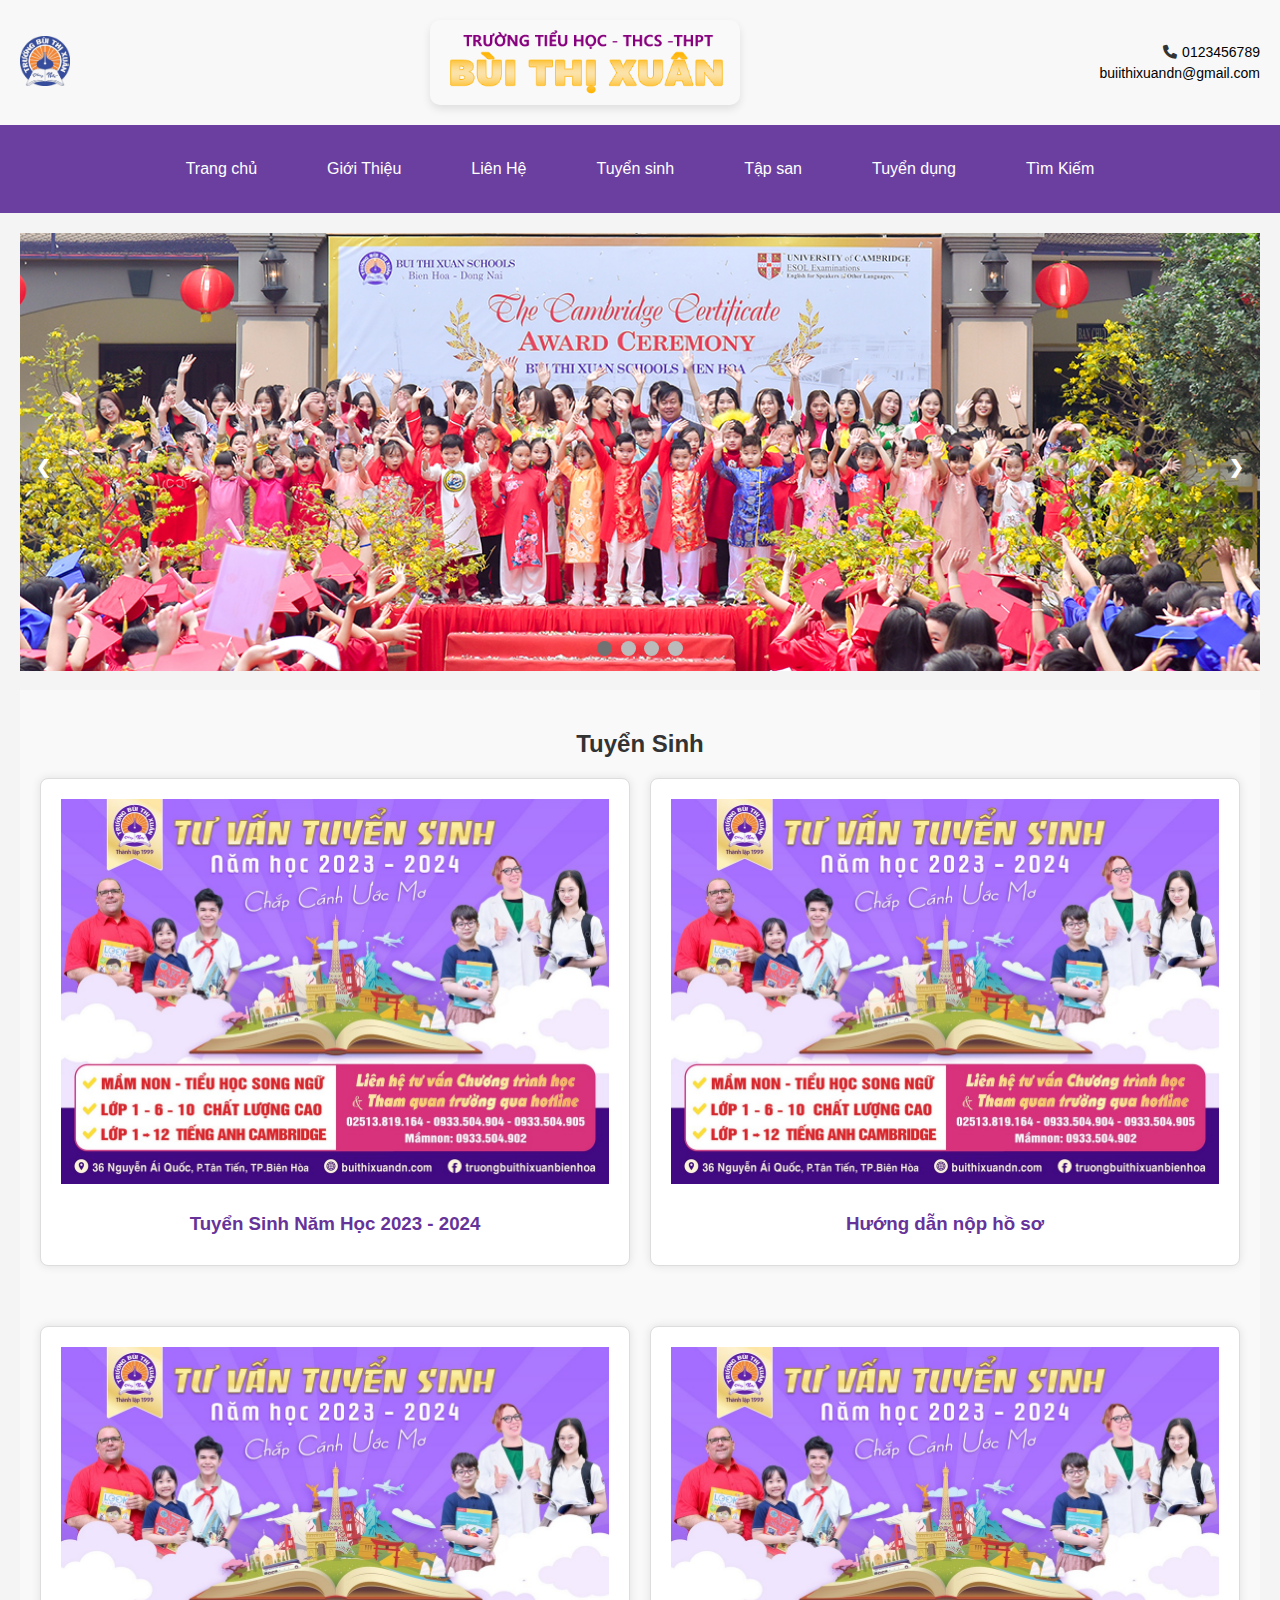
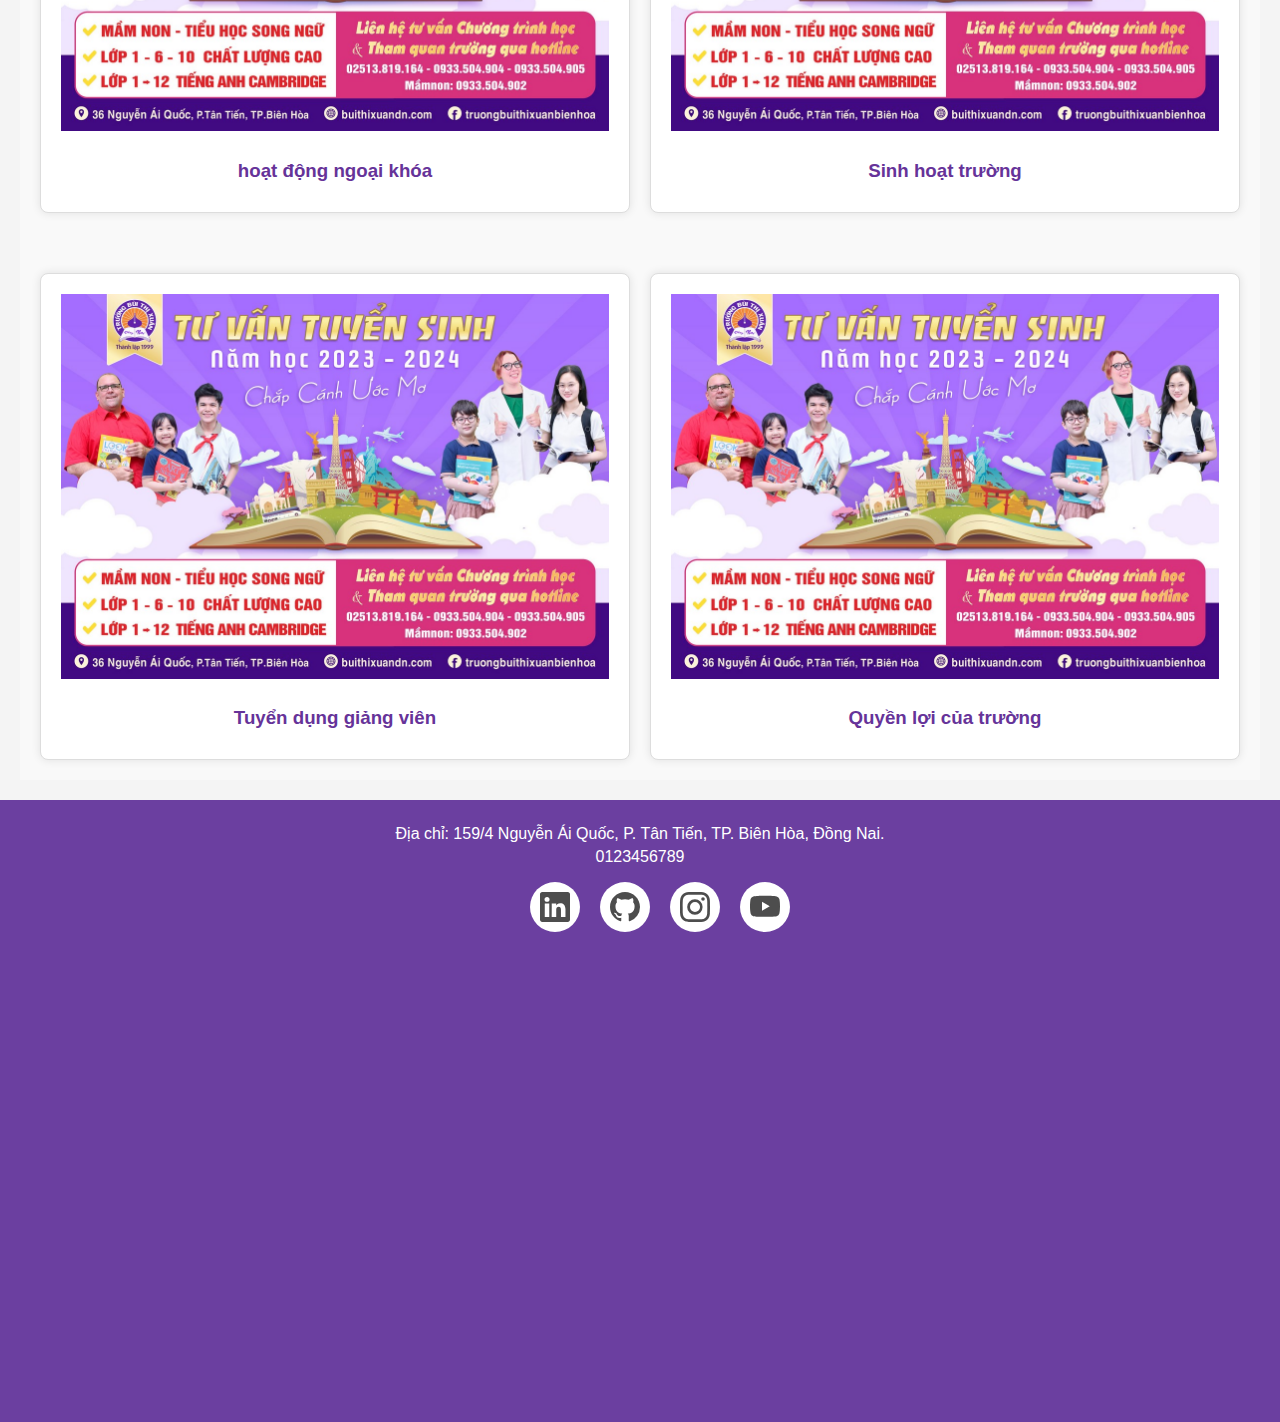
<file: index.html>
<!DOCTYPE html>
<html lang="en">
<head>
    <meta charset="UTF-8">
    <meta name="viewport" content="width=device-width, initial-scale=1.0">
    <title>Trường TH-THCS-THPT Bùi Thị Xuân</title>
    <link rel="icon" href="hinh/OIP (1).png" type="logonho">
    <link rel="stylesheet" href="styles.css">
    <link rel="stylesheet" href="styles1.css">
    <link rel="stylesheet" href="https://cdnjs.cloudflare.com/ajax/libs/font-awesome/6.0.0-beta3/css/all.min.css">
    <link rel="stylesheet" href="Transitions.css">
</head>
<body>
  <header>
    <div class="header-content">
       <a href="index.html"><img src="hinh/OIP__1_-removebg-preview.png" class="logo"></a>
        <img class="school-name" src="hinh/chubtx.png" alt="chubtx">
        <div class="contact-info">
            <div class="phone-info">
                <i class="fas fa-phone"></i>
                <span>0123456789</span>
            </div>
            <div class="email-info">
                <span>buiithixuandn@gmail.com</span>
            </div>
        </div>
        
</header>
    <nav>
        <ul>
            <li><a href="index.html">Trang chủ</a></li>
            <li><a href="gioithieu.html">Giới Thiệu</a></li>
            <li><a href="lienhe.html">Liên Hệ</a></li>
            <li><a href="tuyensinh.html">Tuyển sinh</a></li>
            <li><a href="tapsan.html">Tập san</a></li>
            <li><a href="tuyendung.html">Tuyển dụng</a></li>
            <li><a href="timkiem.html">Tìm Kiếm</a></li>
        </ul>
    </nav>

    <main>
        <div class="carousel">
            <div class="slides">
                <img src="hinh/hinhchinh.jpg" class="slide" alt="Image 1">
                <img src="hinh/hinhchinh2.jpg" class="slide" alt="Image 2">
                <img src="hinh/hinhchinh3.jpg" class="slide" alt="Image 3">
                <img src="hinh/hinhchinh4.jpg" class="slide" alt="Image 4">
            </div>
            <a class="prev" onclick="changeSlide(-1)">&#10094;</a>
            <a class="next" onclick="changeSlide(1)">&#10095;</a>
            <div class="dots">
                <span class="dot" onclick="currentSlide(1)"></span>
                <span class="dot" onclick="currentSlide(2)"></span>
                <span class="dot" onclick="currentSlide(3)"></span>
                <span class="dot" onclick="currentSlide(4)"></span>
            </div>
        </div>

        <section  class="enrollment">
            <h2>Tuyển Sinh</h2>
            <div class="enrollment-items">
                <div class="item">
                    <img src="hinh/hinhtuyensinh.jpg" alt="hinhtuyensinh">
                    <h3>Tuyển Sinh Năm Học 2023 - 2024</h3>
                </div>
                <div class="item">
                    <img src="hinh/hinhtuyensinh.jpg" alt="hinhtuyensinh2">
                    <h3>Hướng dẫn nộp hồ sơ</h3>
                </div>
            </div>
        </section  >    
        <section  class="enrollment">
            <div class="enrollment-items">
                <div class="item">
                    <img src="hinh/hinhtuyensinh.jpg" alt="hinhtuyensinh">
                    <h3>hoạt động ngoại khóa</h3>
                </div>
                <div class="item">
                    <img src="hinh/hinhtuyensinh.jpg" alt="hinhtuyensinh2">
                    <h3>Sinh hoạt trường</h3>
                </div>
            </div>
        </section>
        <section  class="enrollment">
            <div class="enrollment-items">
                <div class="item">
                    <img src="hinh/hinhtuyensinh.jpg" alt="hinhtuyensinh">
                    <h3>Tuyển dụng giảng viên</h3>
                </div>
                <div class="item">
                    <img src="hinh/hinhtuyensinh.jpg" alt="hinhtuyensinh2">
                    <h3>Quyền lợi của trường</h3>
                </div>
            </div>
        </section>
    </main>


    <footer>
        <p>Địa chỉ: 159/4 Nguyễn Ái Quốc, P. Tân Tiến, TP. Biên Hòa, Đồng Nai.</p>
        <p>0123456789</p>
        <ul class="example-2">
            <li class="icon-content">
              <a
                href="https://linkedin.com/"
                aria-label="LinkedIn"
                data-social="linkedin"
              >
                <div class="filled"></div>
                <svg
                  xmlns="http://www.w3.org/2000/svg"
                  width="16"
                  height="16"
                  fill="currentColor"
                  class="bi bi-linkedin"
                  viewBox="0 0 16 16"
                  xml:space="preserve"
                >
                  <path
                    d="M0 1.146C0 .513.526 0 1.175 0h13.65C15.474 0 16 .513 16 1.146v13.708c0 .633-.526 1.146-1.175 1.146H1.175C.526 16 0 15.487 0 14.854zm4.943 12.248V6.169H2.542v7.225zm-1.2-8.212c.837 0 1.358-.554 1.358-1.248-.015-.709-.52-1.248-1.342-1.248S2.4 3.226 2.4 3.934c0 .694.521 1.248 1.327 1.248zm4.908 8.212V9.359c0-.216.016-.432.08-.586.173-.431.568-.878 1.232-.878.869 0 1.216.662 1.216 1.634v3.865h2.401V9.25c0-2.22-1.184-3.252-2.764-3.252-1.274 0-1.845.7-2.165 1.193v.025h-.016l.016-.025V6.169h-2.4c.03.678 0 7.225 0 7.225z"
                    fill="currentColor"
                  ></path>
                </svg>
              </a>
              <div class="tooltip">LinkedIn</div>
            </li>
            <li class="icon-content">
              <a href="https://www.github.com/" aria-label="GitHub" data-social="github">
                <div class="filled"></div>
                <svg
                  xmlns="http://www.w3.org/2000/svg"
                  width="16"
                  height="16"
                  fill="currentColor"
                  class="bi bi-github"
                  viewBox="0 0 16 16"
                  xml:space="preserve"
                >
                  <path
                    d="M8 0C3.58 0 0 3.58 0 8c0 3.54 2.29 6.53 5.47 7.59.4.07.55-.17.55-.38 0-.19-.01-.82-.01-1.49-2.01.37-2.53-.49-2.69-.94-.09-.23-.48-.94-.82-1.13-.28-.15-.68-.52-.01-.53.63-.01 1.08.58 1.23.82.72 1.21 1.87.87 2.33.66.07-.52.28-.87.51-1.07-1.78-.2-3.64-.89-3.64-3.95 0-.87.31-1.59.82-2.15-.08-.2-.36-1.02.08-2.12 0 0 .67-.21 2.2.82.64-.18 1.32-.27 2-.27s1.36.09 2 .27c1.53-1.04 2.2-.82 2.2-.82.44 1.1.16 1.92.08 2.12.51.56.82 1.27.82 2.15 0 3.07-1.87 3.75-3.65 3.95.29.25.54.73.54 1.48 0 1.07-.01 1.93-.01 2.2 0 .21.15.46.55.38A8.01 8.01 0 0 0 16 8c0-4.42-3.58-8-8-8"
                    fill="currentColor"
                  ></path>
                </svg>
              </a>
              <div class="tooltip">GitHub</div>
            </li>
            <li class="icon-content">
              <a
                href="https://www.instagram.com/"
                aria-label="Instagram"
                data-social="instagram"
              >
                <div class="filled"></div>
                <svg
                  xmlns="http://www.w3.org/2000/svg"
                  width="16"
                  height="16"
                  fill="currentColor"
                  class="bi bi-instagram"
                  viewBox="0 0 16 16"
                  xml:space="preserve"
                >
                  <path
                    d="M8 0C5.829 0 5.556.01 4.703.048 3.85.088 3.269.222 2.76.42a3.9 3.9 0 0 0-1.417.923A3.9 3.9 0 0 0 .42 2.76C.222 3.268.087 3.85.048 4.7.01 5.555 0 5.827 0 8.001c0 2.172.01 2.444.048 3.297.04.852.174 1.433.372 1.942.205.526.478.972.923 1.417.444.445.89.719 1.416.923.51.198 1.09.333 1.942.372C5.555 15.99 5.827 16 8 16s2.444-.01 3.298-.048c.851-.04 1.434-.174 1.943-.372a3.9 3.9 0 0 0 1.416-.923c.445-.445.718-.891.923-1.417.197-.509.332-1.09.372-1.942C15.99 10.445 16 10.173 16 8s-.01-2.445-.048-3.299c-.04-.851-.175-1.433-.372-1.941a3.9 3.9 0 0 0-.923-1.417A3.9 3.9 0 0 0 13.24.42c-.51-.198-1.092-.333-1.943-.372C10.443.01 10.172 0 7.998 0zm-.717 1.442h.718c2.136 0 2.389.007 3.232.046.78.035 1.204.166 1.486.275.373.145.64.319.92.599s.453.546.598.92c.11.281.24.705.275 1.485.039.843.047 1.096.047 3.231s-.008 2.389-.047 3.232c-.035.78-.166 1.203-.275 1.485a2.5 2.5 0 0 1-.599.919c-.28.28-.546.453-.92.598-.28.11-.704.24-1.485.276-.843.038-1.096.047-3.232.047s-2.39-.009-3.233-.047c-.78-.036-1.203-.166-1.485-.276a2.5 2.5 0 0 1-.92-.598 2.5 2.5 0 0 1-.6-.92c-.109-.281-.24-.705-.275-1.485-.038-.843-.046-1.096-.046-3.233s.008-2.388.046-3.231c.036-.78.166-1.204.276-1.486.145-.373.319-.64.599-.92s.546-.453.92-.598c.282-.11.705-.24 1.485-.276.738-.034 1.024-.044 2.515-.045zm4.988 1.328a.96.96 0 1 0 0 1.92.96.96 0 0 0 0-1.92m-4.27 1.122a4.109 4.109 0 1 0 0 8.217 4.109 4.109 0 0 0 0-8.217m0 1.441a2.667 2.667 0 1 1 0 5.334 2.667 2.667 0 0 1 0-5.334"
                    fill="currentColor"
                  ></path>
                </svg>
              </a>
              <div class="tooltip">Instagram</div>
            </li>
            <li class="icon-content">
              <a href="https://youtube.com/" aria-label="Youtube" data-social="youtube">
                <div class="filled"></div>
                <svg
                  xmlns="http://www.w3.org/2000/svg"
                  width="16"
                  height="16"
                  fill="currentColor"
                  class="bi bi-youtube"
                  viewBox="0 0 16 16"
                  xml:space="preserve"
                >
                  <path
                    d="M8.051 1.999h.089c.822.003 4.987.033 6.11.335a2.01 2.01 0 0 1 1.415 1.42c.101.38.172.883.22 1.402l.01.104.022.26.008.104c.065.914.073 1.77.074 1.957v.075c-.001.194-.01 1.108-.082 2.06l-.008.105-.009.104c-.05.572-.124 1.14-.235 1.558a2.01 2.01 0 0 1-1.415 1.42c-1.16.312-5.569.334-6.18.335h-.142c-.309 0-1.587-.006-2.927-.052l-.17-.006-.087-.004-.171-.007-.171-.007c-1.11-.049-2.167-.128-2.654-.26a2.01 2.01 0 0 1-1.415-1.419c-.111-.417-.185-.986-.235-1.558L.09 9.82l-.008-.104A31 31 0 0 1 0 7.68v-.123c.002-.215.01-.958.064-1.778l.007-.103.003-.052.008-.104.022-.26.01-.104c.048-.519.119-1.023.22-1.402a2.01 2.01 0 0 1 1.415-1.42c.487-.13 1.544-.21 2.654-.26l.17-.007.172-.006.086-.003.171-.007A100 100 0 0 1 7.858 2zM6.4 5.209v4.818l4.157-2.408z"
                    fill="currentColor"
                  ></path>
                </svg>
              </a>
              <div class="tooltip">Youtube</div>
            </li>
          </ul>
          
        <iframe src="https://www.google.com/maps/embed?pb=!1m18!1m12!1m3!1d1958.491719567719!2d106.84518312624256!3d10.96462234557617!2m3!1f0!2f0!3f0!3m2!1i1024!2i768!4f13.1!3m3!1m2!1s0x3174dc236991b75d%3A0x852c865d2a3df826!2zVHLGsOG7nW5nIFRIUFQgQsO5aSBUaOG7iyBYdcOibg!5e0!3m2!1svi!2s!4v1717407515968!5m2!1svi!2s" width="600" height="450" style="border:0;" allowfullscreen="" loading="lazy" referrerpolicy="no-referrer-when-downgrade"></iframe>
    </footer>
    <script src="script.js"></script>
</body>
</html>
</file>
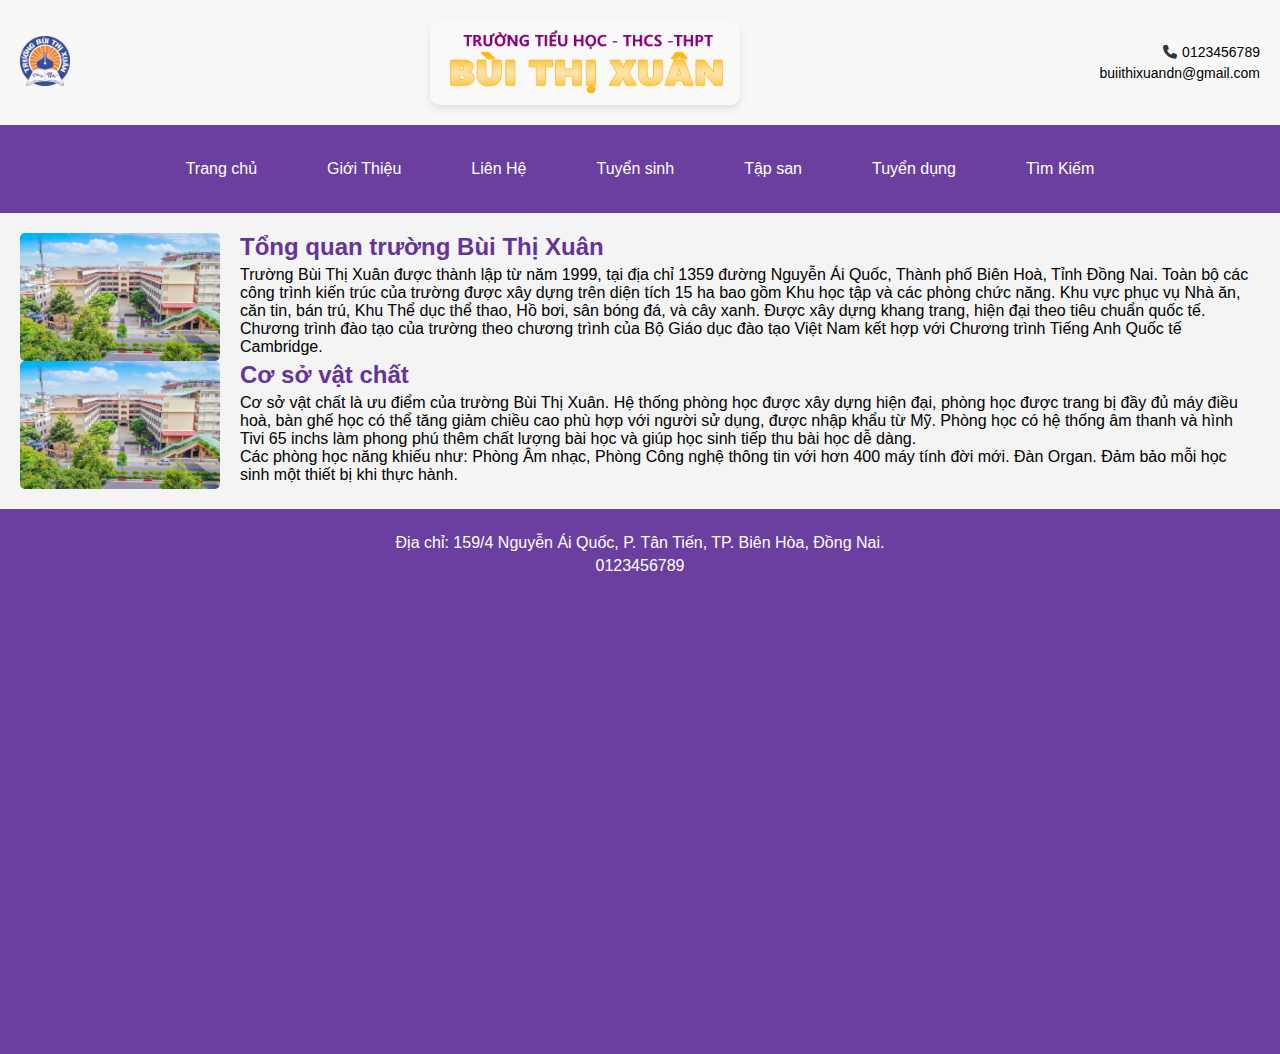
<file: gioithieu.html>
<!DOCTYPE html>
<html lang="en">
    <head>
        <meta charset="UTF-8">
        <meta name="viewport" content="width=device-width, initial-scale=1.0">
        <title>Trường TH-THCS-THPT Bùi Thị Xuân</title>
        <link rel="icon" href="hinh/OIP (1).png" type="logonho">
        <link rel="stylesheet" href="styles.css">
        <link rel="stylesheet" href="styles1.css">
        <link rel="stylesheet" href="https://cdnjs.cloudflare.com/ajax/libs/font-awesome/6.0.0-beta3/css/all.min.css">
        <link rel="stylesheet" href="Transitions.css">
    </head>
<body>
    <header>
        <div class="header-content">
           <a href="index.html"><img src="hinh/OIP__1_-removebg-preview.png" class="logo"></a>
            <img class="school-name" src="hinh/chubtx.png" alt="chubtx">
            <div class="contact-info">
                <div class="phone-info">
                    <i class="fas fa-phone"></i>
                    <span>0123456789</span>
                </div>
                <div class="email-info">
                    <span>buiithixuandn@gmail.com</span>
                </div>
            </div>
            
    </header>
    <nav>
        <ul>
            <li><a href="index.html">Trang chủ</a></li>
            <li><a href="gioithieu.html">Giới Thiệu</a></li>
            <li><a href="lienhe.html">Liên Hệ</a></li>
            <li><a href="tuyensinh.html">Tuyển sinh</a></li>
            <li><a href="tapsan.html">Tập san</a></li>
            <li><a href="tuyendung.html">Tuyển dụng</a></li>
            <li><a href="timkiem.html">Tìm Kiếm</a></li>
        </ul>
    </nav>
    <main>
        <div class="enrollment-item2">
            <div class="item-content2">
                <img src="hinh/btx1.jpg" alt="Tuyển sinh" class="tuyensinh-image">
                <div class="item-details">
                    <h2>Tổng quan trường Bùi Thị Xuân</h2>
                    <p>
                        Trường Bùi Thị Xuân được thành lập từ năm 1999, tại địa chỉ 1359 đường Nguyễn Ái Quốc, Thành phố Biên Hoà, Tỉnh Đồng Nai.

                        Toàn bộ các công trình kiến trúc của trường được xây dựng trên diện tích 15 ha bao gồm Khu học tập và các phòng chức năng. Khu vực phục vụ Nhà ăn, căn tin, bán trú, Khu Thể dục thể thao, Hồ bơi, sân bóng đá, và cây xanh. Được xây dựng khang trang, hiện đại theo tiêu chuẩn quốc tế.
                    
                        Chương trình đào tạo của trường theo chương trình của Bộ Giáo dục đào tạo Việt Nam kết hợp với Chương trình Tiếng Anh Quốc tế Cambridge.
                    </p>
                </div>
            </div>
        </div>
        
        <div class="enrollment-item2">
            <div class="item-content2">
                <img src="hinh/btx1.jpg" alt="Tuyển sinh" class="tuyensinh-image">
                <div class="item-details">
                    <h2>Cơ sở vật chất</h2>
                    <p>
                        Cơ sở vật chất là ưu điểm của trường Bùi Thị Xuân. Hệ thống phòng học được xây dựng hiện đại, phòng học được trang bị đầy đủ máy điều hoà, bàn ghế học có thể tăng giảm chiều cao phù hợp với người sử dụng, được nhập khẩu từ Mỹ. Phòng học có hệ thống âm thanh và hình Tivi 65 inchs làm phong phú thêm chất lượng bài học và giúp học sinh tiếp thu bài học dễ dàng.
                        <br>
	                Các phòng học năng khiếu như: Phòng Âm nhạc, Phòng Công nghệ thông tin với hơn 400 máy tính đời mới. Đàn Organ. Đảm bảo mỗi học sinh một thiết bị khi thực hành.
                    </p>
                </div>
            </div>
        </div>
        
        
        
    </main>
    <footer>
        <p>Địa chỉ: 159/4 Nguyễn Ái Quốc, P. Tân Tiến, TP. Biên Hòa, Đồng Nai.</p>
        <p>0123456789</p>
        <iframe src="https://www.google.com/maps/embed?pb=!1m18!1m12!1m3!1d1958.491719567719!2d106.84518312624256!3d10.96462234557617!2m3!1f0!2f0!3f0!3m2!1i1024!2i768!4f13.1!3m3!1m2!1s0x3174dc236991b75d%3A0x852c865d2a3df826!2zVHLGsOG7nW5nIFRIUFQgQsO5aSBUaOG7iyBYdcOibg!5e0!3m2!1svi!2s!4v1717407515968!5m2!1svi!2s" width="600" height="450" style="border:0;" allowfullscreen="" loading="lazy" referrerpolicy="no-referrer-when-downgrade"></iframe>
    </footer>
    <script src="script.js"></script>
</body>
</html>
</file>
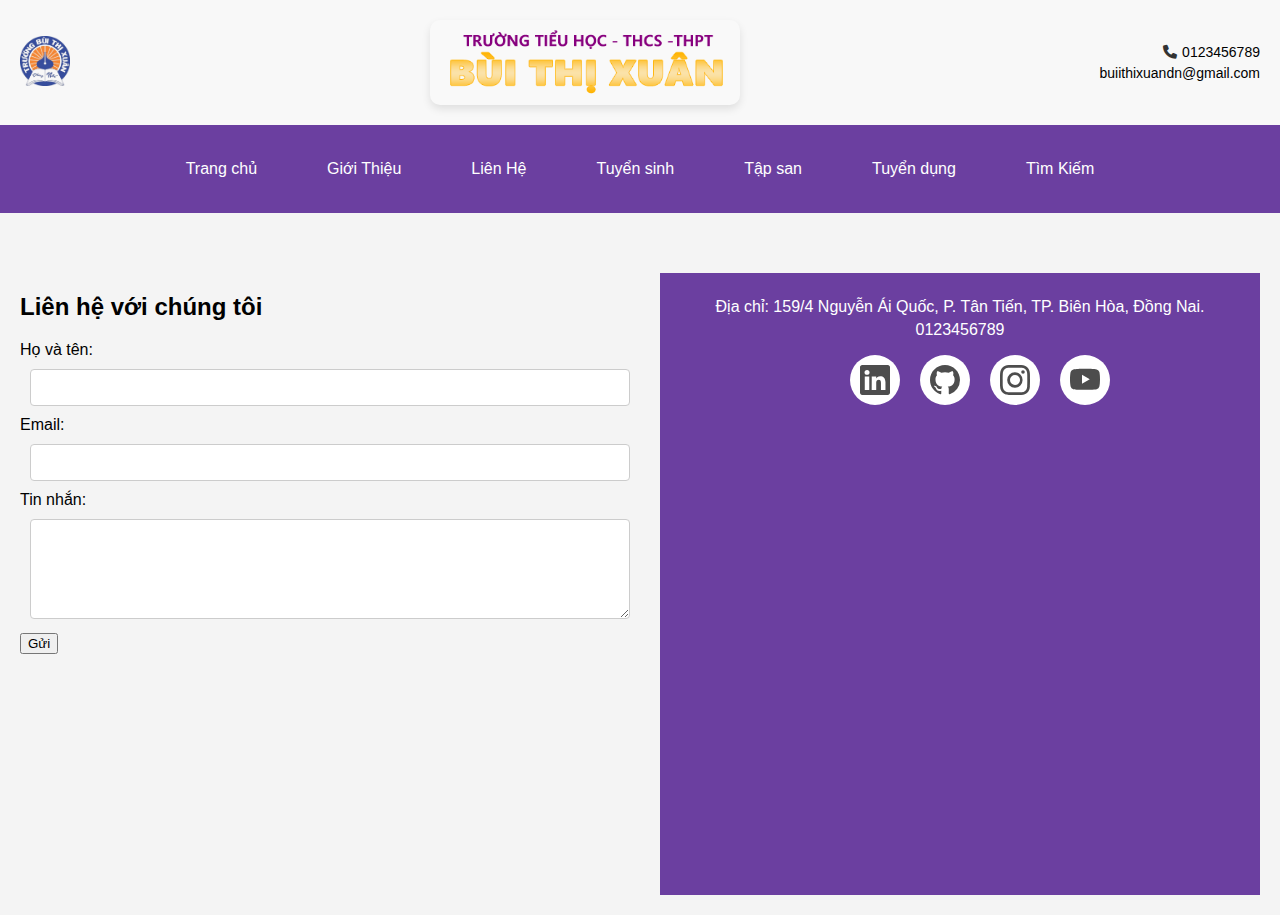
<file: lienhe.html>
<!DOCTYPE html>
<html lang="en">
<head>
    <meta charset="UTF-8">
    <meta name="viewport" content="width=device-width, initial-scale=1.0">
    <title>Trường TH-THCS-THPT Bùi Thị Xuân</title>
    <link rel="icon" href="hinh/OIP (1).png" type="logonho">
    <link rel="stylesheet" href="styles.css">
    <link rel="stylesheet" href="styles1.css">
    <link rel="stylesheet" href="https://cdnjs.cloudflare.com/ajax/libs/font-awesome/6.0.0-beta3/css/all.min.css">
    <link rel="stylesheet" href="Transitions.css">
</head>
<body>
  <header>
    <div class="header-content">
       <a href="index.html"><img src="hinh/OIP__1_-removebg-preview.png" class="logo"></a>
        <img class="school-name" src="hinh/chubtx.png" alt="chubtx">
        <div class="contact-info">
            <div class="phone-info">
                <i class="fas fa-phone"></i>
                <span>0123456789</span>
            </div>
            <div class="email-info">
                <span>buiithixuandn@gmail.com</span>
            </div>
        </div>
        
</header>
    <nav>
        <ul>
          <li><a href="index.html">Trang chủ</a></li>
          <li><a href="gioithieu.html">Giới Thiệu</a></li>
          <li><a href="lienhe.html">Liên Hệ</a></li>
          <li><a href="tuyensinh.html">Tuyển sinh</a></li>
          <li><a href="tapsan.html">Tập san</a></li>
          <li><a href="tuyendung.html">Tuyển dụng</a></li>
          <li><a href="timkiem.html">Tìm Kiếm</a></li>
        </ul>
    </nav>
    <main>
    </main>
    <div class="main-content">
        <div class="contact-form">
            <h2>Liên hệ với chúng tôi</h2>
            <form action="#">
                <label for="name">Họ và tên:</label>
                <input type="text" id="name" name="name" required>

                <label for="email">Email:</label>
                <input type="email" id="email" name="email" required>

                <label for="message">Tin nhắn:</label>
                <textarea id="message" name="message" rows="4" required></textarea>

                <button type="submit">Gửi</button>
            </form>
        </div>


    <footer>
        <p>Địa chỉ: 159/4 Nguyễn Ái Quốc, P. Tân Tiến, TP. Biên Hòa, Đồng Nai.</p>
        <p>0123456789</p>
        <ul class="example-2">
            <li class="icon-content">
              <a
                href="https://linkedin.com/"
                aria-label="LinkedIn"
                data-social="linkedin"
              >
                <div class="filled"></div>
                <svg
                  xmlns="http://www.w3.org/2000/svg"
                  width="16"
                  height="16"
                  fill="currentColor"
                  class="bi bi-linkedin"
                  viewBox="0 0 16 16"
                  xml:space="preserve"
                >
                  <path
                    d="M0 1.146C0 .513.526 0 1.175 0h13.65C15.474 0 16 .513 16 1.146v13.708c0 .633-.526 1.146-1.175 1.146H1.175C.526 16 0 15.487 0 14.854zm4.943 12.248V6.169H2.542v7.225zm-1.2-8.212c.837 0 1.358-.554 1.358-1.248-.015-.709-.52-1.248-1.342-1.248S2.4 3.226 2.4 3.934c0 .694.521 1.248 1.327 1.248zm4.908 8.212V9.359c0-.216.016-.432.08-.586.173-.431.568-.878 1.232-.878.869 0 1.216.662 1.216 1.634v3.865h2.401V9.25c0-2.22-1.184-3.252-2.764-3.252-1.274 0-1.845.7-2.165 1.193v.025h-.016l.016-.025V6.169h-2.4c.03.678 0 7.225 0 7.225z"
                    fill="currentColor"
                  ></path>
                </svg>
              </a>
              <div class="tooltip">LinkedIn</div>
            </li>
            <li class="icon-content">
              <a href="https://www.github.com/" aria-label="GitHub" data-social="github">
                <div class="filled"></div>
                <svg
                  xmlns="http://www.w3.org/2000/svg"
                  width="16"
                  height="16"
                  fill="currentColor"
                  class="bi bi-github"
                  viewBox="0 0 16 16"
                  xml:space="preserve"
                >
                  <path
                    d="M8 0C3.58 0 0 3.58 0 8c0 3.54 2.29 6.53 5.47 7.59.4.07.55-.17.55-.38 0-.19-.01-.82-.01-1.49-2.01.37-2.53-.49-2.69-.94-.09-.23-.48-.94-.82-1.13-.28-.15-.68-.52-.01-.53.63-.01 1.08.58 1.23.82.72 1.21 1.87.87 2.33.66.07-.52.28-.87.51-1.07-1.78-.2-3.64-.89-3.64-3.95 0-.87.31-1.59.82-2.15-.08-.2-.36-1.02.08-2.12 0 0 .67-.21 2.2.82.64-.18 1.32-.27 2-.27s1.36.09 2 .27c1.53-1.04 2.2-.82 2.2-.82.44 1.1.16 1.92.08 2.12.51.56.82 1.27.82 2.15 0 3.07-1.87 3.75-3.65 3.95.29.25.54.73.54 1.48 0 1.07-.01 1.93-.01 2.2 0 .21.15.46.55.38A8.01 8.01 0 0 0 16 8c0-4.42-3.58-8-8-8"
                    fill="currentColor"
                  ></path>
                </svg>
              </a>
              <div class="tooltip">GitHub</div>
            </li>
            <li class="icon-content">
              <a
                href="https://www.instagram.com/"
                aria-label="Instagram"
                data-social="instagram"
              >
                <div class="filled"></div>
                <svg
                  xmlns="http://www.w3.org/2000/svg"
                  width="16"
                  height="16"
                  fill="currentColor"
                  class="bi bi-instagram"
                  viewBox="0 0 16 16"
                  xml:space="preserve"
                >
                  <path
                    d="M8 0C5.829 0 5.556.01 4.703.048 3.85.088 3.269.222 2.76.42a3.9 3.9 0 0 0-1.417.923A3.9 3.9 0 0 0 .42 2.76C.222 3.268.087 3.85.048 4.7.01 5.555 0 5.827 0 8.001c0 2.172.01 2.444.048 3.297.04.852.174 1.433.372 1.942.205.526.478.972.923 1.417.444.445.89.719 1.416.923.51.198 1.09.333 1.942.372C5.555 15.99 5.827 16 8 16s2.444-.01 3.298-.048c.851-.04 1.434-.174 1.943-.372a3.9 3.9 0 0 0 1.416-.923c.445-.445.718-.891.923-1.417.197-.509.332-1.09.372-1.942C15.99 10.445 16 10.173 16 8s-.01-2.445-.048-3.299c-.04-.851-.175-1.433-.372-1.941a3.9 3.9 0 0 0-.923-1.417A3.9 3.9 0 0 0 13.24.42c-.51-.198-1.092-.333-1.943-.372C10.443.01 10.172 0 7.998 0zm-.717 1.442h.718c2.136 0 2.389.007 3.232.046.78.035 1.204.166 1.486.275.373.145.64.319.92.599s.453.546.598.92c.11.281.24.705.275 1.485.039.843.047 1.096.047 3.231s-.008 2.389-.047 3.232c-.035.78-.166 1.203-.275 1.485a2.5 2.5 0 0 1-.599.919c-.28.28-.546.453-.92.598-.28.11-.704.24-1.485.276-.843.038-1.096.047-3.232.047s-2.39-.009-3.233-.047c-.78-.036-1.203-.166-1.485-.276a2.5 2.5 0 0 1-.92-.598 2.5 2.5 0 0 1-.6-.92c-.109-.281-.24-.705-.275-1.485-.038-.843-.046-1.096-.046-3.233s.008-2.388.046-3.231c.036-.78.166-1.204.276-1.486.145-.373.319-.64.599-.92s.546-.453.92-.598c.282-.11.705-.24 1.485-.276.738-.034 1.024-.044 2.515-.045zm4.988 1.328a.96.96 0 1 0 0 1.92.96.96 0 0 0 0-1.92m-4.27 1.122a4.109 4.109 0 1 0 0 8.217 4.109 4.109 0 0 0 0-8.217m0 1.441a2.667 2.667 0 1 1 0 5.334 2.667 2.667 0 0 1 0-5.334"
                    fill="currentColor"
                  ></path>
                </svg>
              </a>
              <div class="tooltip">Instagram</div>
            </li>
            <li class="icon-content">
              <a href="https://youtube.com/" aria-label="Youtube" data-social="youtube">
                <div class="filled"></div>
                <svg
                  xmlns="http://www.w3.org/2000/svg"
                  width="16"
                  height="16"
                  fill="currentColor"
                  class="bi bi-youtube"
                  viewBox="0 0 16 16"
                  xml:space="preserve"
                >
                  <path
                    d="M8.051 1.999h.089c.822.003 4.987.033 6.11.335a2.01 2.01 0 0 1 1.415 1.42c.101.38.172.883.22 1.402l.01.104.022.26.008.104c.065.914.073 1.77.074 1.957v.075c-.001.194-.01 1.108-.082 2.06l-.008.105-.009.104c-.05.572-.124 1.14-.235 1.558a2.01 2.01 0 0 1-1.415 1.42c-1.16.312-5.569.334-6.18.335h-.142c-.309 0-1.587-.006-2.927-.052l-.17-.006-.087-.004-.171-.007-.171-.007c-1.11-.049-2.167-.128-2.654-.26a2.01 2.01 0 0 1-1.415-1.419c-.111-.417-.185-.986-.235-1.558L.09 9.82l-.008-.104A31 31 0 0 1 0 7.68v-.123c.002-.215.01-.958.064-1.778l.007-.103.003-.052.008-.104.022-.26.01-.104c.048-.519.119-1.023.22-1.402a2.01 2.01 0 0 1 1.415-1.42c.487-.13 1.544-.21 2.654-.26l.17-.007.172-.006.086-.003.171-.007A100 100 0 0 1 7.858 2zM6.4 5.209v4.818l4.157-2.408z"
                    fill="currentColor"
                  ></path>
                </svg>
              </a>
              <div class="tooltip">Youtube</div>
            </li>
          </ul>
        <iframe src="https://www.google.com/maps/embed?pb=!1m18!1m12!1m3!1d1958.491719567719!2d106.84518312624256!3d10.96462234557617!2m3!1f0!2f0!3f0!3m2!1i1024!2i768!4f13.1!3m3!1m2!1s0x3174dc236991b75d%3A0x852c865d2a3df826!2zVHLGsOG7nW5nIFRIUFQgQsO5aSBUaOG7iyBYdcOibg!5e0!3m2!1svi!2s!4v1717407515968!5m2!1svi!2s" width="600" height="450" style="border:0;" allowfullscreen="" loading="lazy" referrerpolicy="no-referrer-when-downgrade"></iframe>
    </footer>
    <script src="script.js"></script>
</body>
</html>
</file>
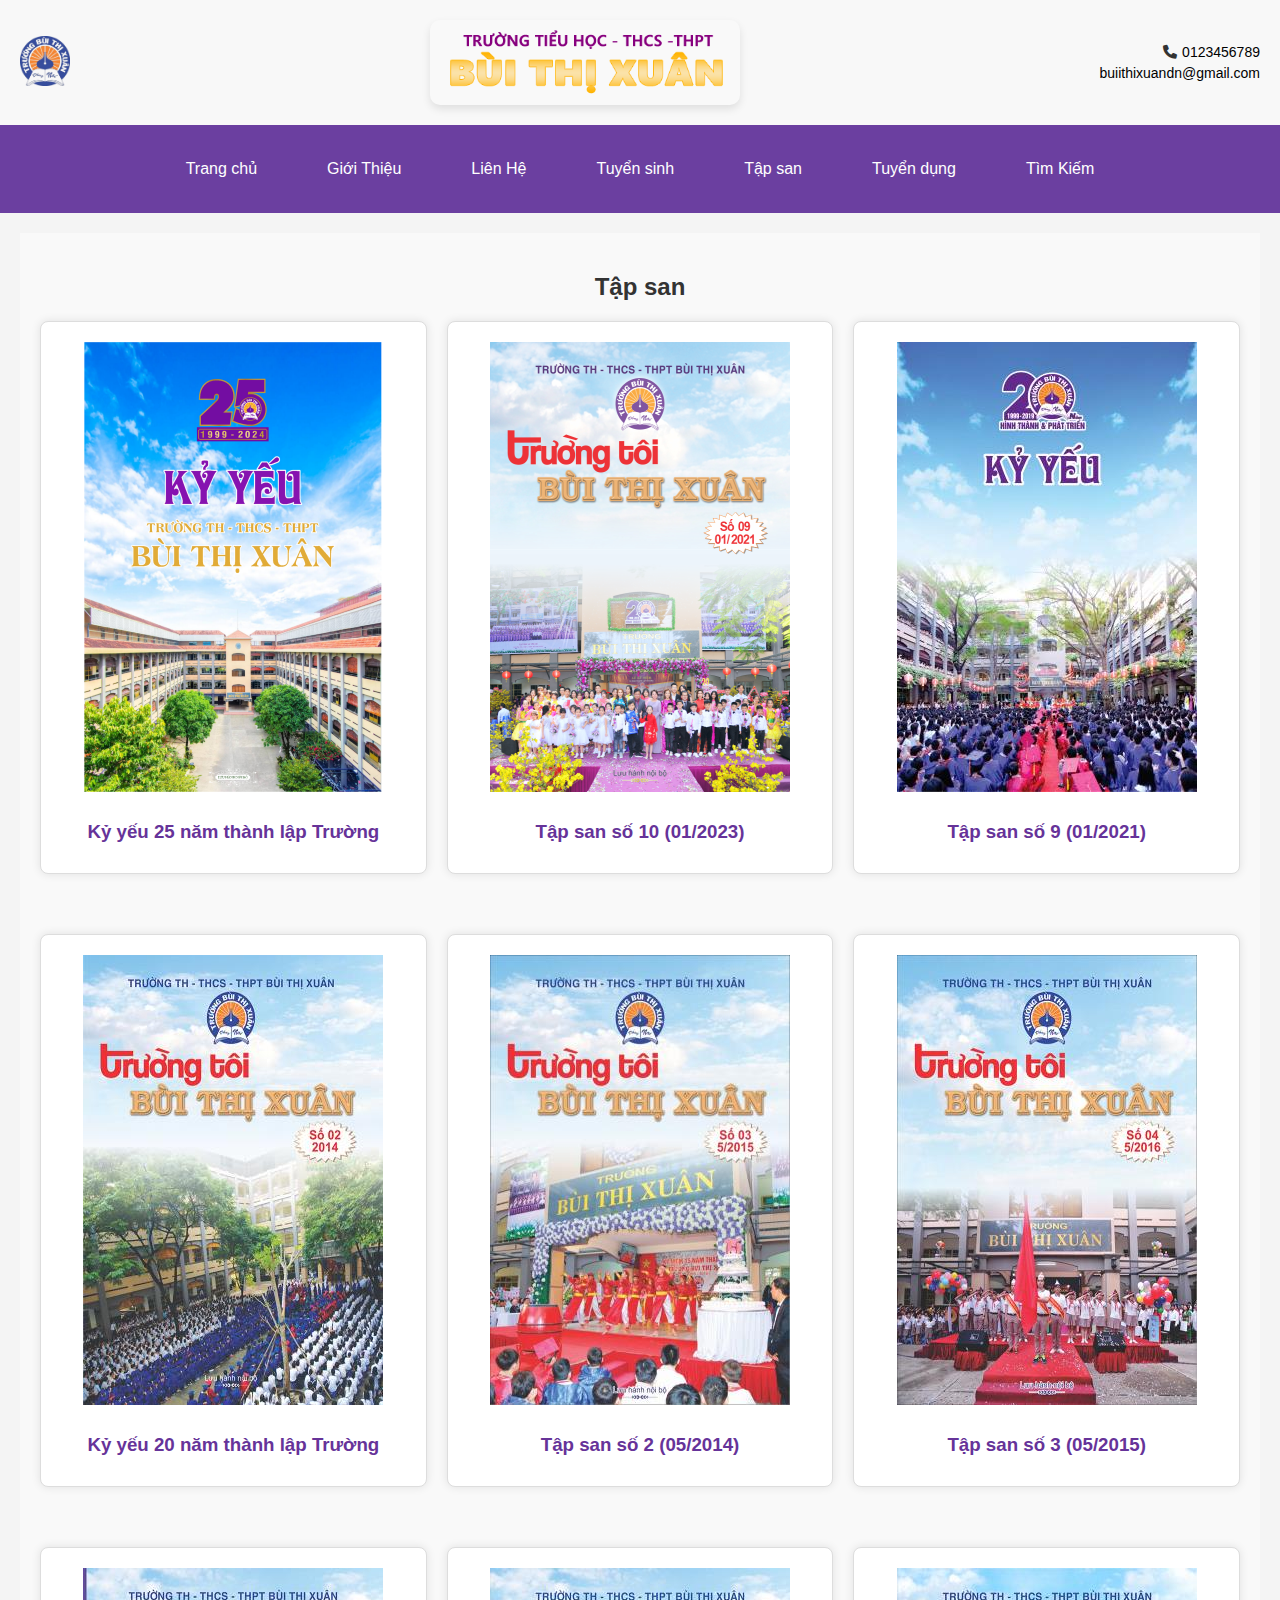
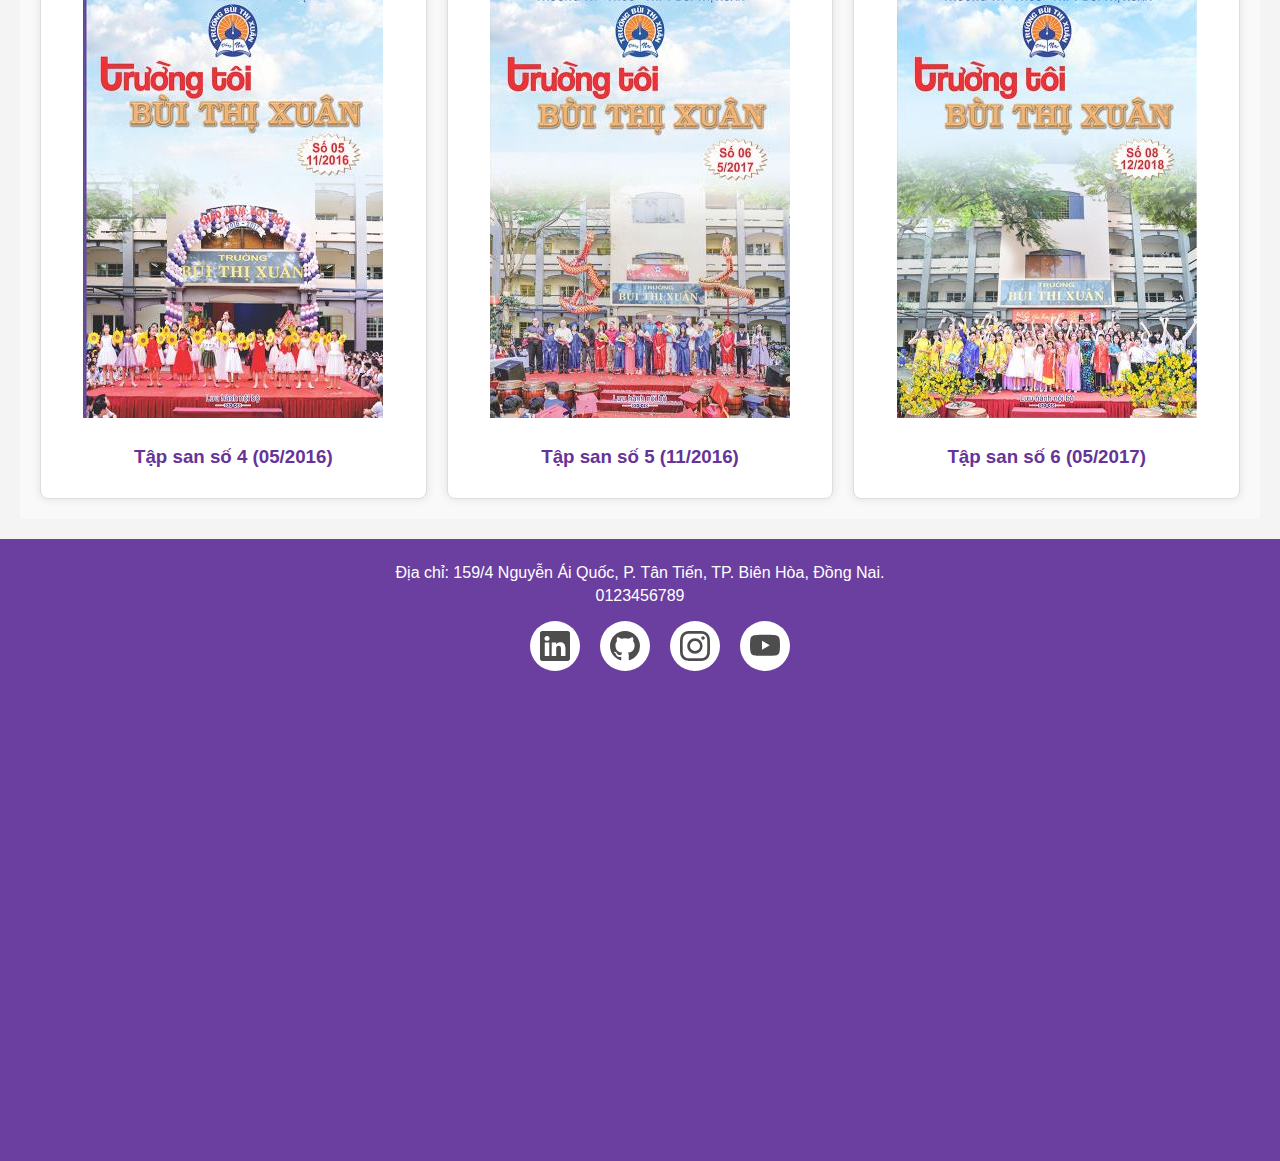
<file: tapsan.html>
<!DOCTYPE html>
<html lang="en">
<head>
    <meta charset="UTF-8">
    <meta name="viewport" content="width=device-width, initial-scale=1.0">
    <title>Trường TH-THCS-THPT Bùi Thị Xuân</title>
    <link rel="icon" href="hinh/OIP (1).png" type="logonho">
    <link rel="stylesheet" href="styles.css">
    <link rel="stylesheet" href="styles1.css">
    <link rel="stylesheet" href="https://cdnjs.cloudflare.com/ajax/libs/font-awesome/6.0.0-beta3/css/all.min.css">
    <link rel="stylesheet" href="Transitions.css">
</head>
<body>
    <header>
        <div class="header-content">
           <a href="index.html"><img src="hinh/OIP__1_-removebg-preview.png" class="logo"></a>
            <img class="school-name" src="hinh/chubtx.png" alt="chubtx">
            <div class="contact-info">
                <div class="phone-info">
                    <i class="fas fa-phone"></i>
                    <span>0123456789</span>
                </div>
                <div class="email-info">
                    <span>buiithixuandn@gmail.com</span>
                </div>
            </div>
            
    </header>
    <nav>
        <ul>
          <li><a href="index.html">Trang chủ</a></li>
          <li><a href="gioithieu.html">Giới Thiệu</a></li>
          <li><a href="lienhe.html">Liên Hệ</a></li>
          <li><a href="tuyensinh.html">Tuyển sinh</a></li>
          <li><a href="tapsan.html">Tập san</a></li>
          <li><a href="tuyendung.html">Tuyển dụng</a></li>
          <li><a href="timkiem.html">Tìm Kiếm</a></li>
        </ul>
    </nav>
    <main>
      
      <section  class="enrollment">
        <h2>Tập san</h2>
        <div class="enrollment-items">
            <div class="item">
                <img src="hinh/1.png" alt="1">
                <h3>Kỷ yếu 25 năm thành lập Trường</h3>
            </div>
            <div class="item">
                <img src="hinh/3.png" alt="hinhtuyensinh2">
                <h3>Tập san số 10 (01/2023)</h3>
            </div>
            <div class="item">
                <img src="hinh/4.jpg" alt="1">
                <h3>Tập san số 9 (01/2021)</h3>
            </div>
        </div>
    </section  >

    <section  class="enrollment">
        <div class="enrollment-items">
            <div class="item">
                <img src="hinh/5.jpg" alt="1">
                <h3>Kỷ yếu 20 năm thành lập Trường</h3>
            </div>
            <div class="item">
                <img src="hinh/6.jpg" alt="hinhtuyensinh2">
                <h3>Tập san số 2 (05/2014)</h3>
            </div>
            <div class="item">
                <img src="hinh/7.jpg" alt="1">
                <h3>Tập san số 3 (05/2015)</h3>
            </div>
        </div>
    </section  > 

    <section  class="enrollment">
        <div class="enrollment-items">
            <div class="item">
                <img src="hinh/8.jpg" alt="1">
                <h3>Tập san số 4 (05/2016)</h3>
            </div>
            <div class="item">
                <img src="hinh/9.jpg" alt="hinhtuyensinh2">
                <h3>Tập san số 5 (11/2016)</h3>
            </div>
            <div class="item">
                <img src="hinh/10.jpg" alt="1">
                <h3>Tập san số 6 (05/2017)</h3>
            </div>
        </div>
    </section  >

    </main>


    <footer>
        <p>Địa chỉ: 159/4 Nguyễn Ái Quốc, P. Tân Tiến, TP. Biên Hòa, Đồng Nai.</p>
        <p>0123456789</p>
        <ul class="example-2">
            <li class="icon-content">
              <a
                href="https://linkedin.com/"
                aria-label="LinkedIn"
                data-social="linkedin"
              >
                <div class="filled"></div>
                <svg
                  xmlns="http://www.w3.org/2000/svg"
                  width="16"
                  height="16"
                  fill="currentColor"
                  class="bi bi-linkedin"
                  viewBox="0 0 16 16"
                  xml:space="preserve"
                >
                  <path
                    d="M0 1.146C0 .513.526 0 1.175 0h13.65C15.474 0 16 .513 16 1.146v13.708c0 .633-.526 1.146-1.175 1.146H1.175C.526 16 0 15.487 0 14.854zm4.943 12.248V6.169H2.542v7.225zm-1.2-8.212c.837 0 1.358-.554 1.358-1.248-.015-.709-.52-1.248-1.342-1.248S2.4 3.226 2.4 3.934c0 .694.521 1.248 1.327 1.248zm4.908 8.212V9.359c0-.216.016-.432.08-.586.173-.431.568-.878 1.232-.878.869 0 1.216.662 1.216 1.634v3.865h2.401V9.25c0-2.22-1.184-3.252-2.764-3.252-1.274 0-1.845.7-2.165 1.193v.025h-.016l.016-.025V6.169h-2.4c.03.678 0 7.225 0 7.225z"
                    fill="currentColor"
                  ></path>
                </svg>
              </a>
              <div class="tooltip">LinkedIn</div>
            </li>
            <li class="icon-content">
              <a href="https://www.github.com/" aria-label="GitHub" data-social="github">
                <div class="filled"></div>
                <svg
                  xmlns="http://www.w3.org/2000/svg"
                  width="16"
                  height="16"
                  fill="currentColor"
                  class="bi bi-github"
                  viewBox="0 0 16 16"
                  xml:space="preserve"
                >
                  <path
                    d="M8 0C3.58 0 0 3.58 0 8c0 3.54 2.29 6.53 5.47 7.59.4.07.55-.17.55-.38 0-.19-.01-.82-.01-1.49-2.01.37-2.53-.49-2.69-.94-.09-.23-.48-.94-.82-1.13-.28-.15-.68-.52-.01-.53.63-.01 1.08.58 1.23.82.72 1.21 1.87.87 2.33.66.07-.52.28-.87.51-1.07-1.78-.2-3.64-.89-3.64-3.95 0-.87.31-1.59.82-2.15-.08-.2-.36-1.02.08-2.12 0 0 .67-.21 2.2.82.64-.18 1.32-.27 2-.27s1.36.09 2 .27c1.53-1.04 2.2-.82 2.2-.82.44 1.1.16 1.92.08 2.12.51.56.82 1.27.82 2.15 0 3.07-1.87 3.75-3.65 3.95.29.25.54.73.54 1.48 0 1.07-.01 1.93-.01 2.2 0 .21.15.46.55.38A8.01 8.01 0 0 0 16 8c0-4.42-3.58-8-8-8"
                    fill="currentColor"
                  ></path>
                </svg>
              </a>
              <div class="tooltip">GitHub</div>
            </li>
            <li class="icon-content">
              <a
                href="https://www.instagram.com/"
                aria-label="Instagram"
                data-social="instagram"
              >
                <div class="filled"></div>
                <svg
                  xmlns="http://www.w3.org/2000/svg"
                  width="16"
                  height="16"
                  fill="currentColor"
                  class="bi bi-instagram"
                  viewBox="0 0 16 16"
                  xml:space="preserve"
                >
                  <path
                    d="M8 0C5.829 0 5.556.01 4.703.048 3.85.088 3.269.222 2.76.42a3.9 3.9 0 0 0-1.417.923A3.9 3.9 0 0 0 .42 2.76C.222 3.268.087 3.85.048 4.7.01 5.555 0 5.827 0 8.001c0 2.172.01 2.444.048 3.297.04.852.174 1.433.372 1.942.205.526.478.972.923 1.417.444.445.89.719 1.416.923.51.198 1.09.333 1.942.372C5.555 15.99 5.827 16 8 16s2.444-.01 3.298-.048c.851-.04 1.434-.174 1.943-.372a3.9 3.9 0 0 0 1.416-.923c.445-.445.718-.891.923-1.417.197-.509.332-1.09.372-1.942C15.99 10.445 16 10.173 16 8s-.01-2.445-.048-3.299c-.04-.851-.175-1.433-.372-1.941a3.9 3.9 0 0 0-.923-1.417A3.9 3.9 0 0 0 13.24.42c-.51-.198-1.092-.333-1.943-.372C10.443.01 10.172 0 7.998 0zm-.717 1.442h.718c2.136 0 2.389.007 3.232.046.78.035 1.204.166 1.486.275.373.145.64.319.92.599s.453.546.598.92c.11.281.24.705.275 1.485.039.843.047 1.096.047 3.231s-.008 2.389-.047 3.232c-.035.78-.166 1.203-.275 1.485a2.5 2.5 0 0 1-.599.919c-.28.28-.546.453-.92.598-.28.11-.704.24-1.485.276-.843.038-1.096.047-3.232.047s-2.39-.009-3.233-.047c-.78-.036-1.203-.166-1.485-.276a2.5 2.5 0 0 1-.92-.598 2.5 2.5 0 0 1-.6-.92c-.109-.281-.24-.705-.275-1.485-.038-.843-.046-1.096-.046-3.233s.008-2.388.046-3.231c.036-.78.166-1.204.276-1.486.145-.373.319-.64.599-.92s.546-.453.92-.598c.282-.11.705-.24 1.485-.276.738-.034 1.024-.044 2.515-.045zm4.988 1.328a.96.96 0 1 0 0 1.92.96.96 0 0 0 0-1.92m-4.27 1.122a4.109 4.109 0 1 0 0 8.217 4.109 4.109 0 0 0 0-8.217m0 1.441a2.667 2.667 0 1 1 0 5.334 2.667 2.667 0 0 1 0-5.334"
                    fill="currentColor"
                  ></path>
                </svg>
              </a>
              <div class="tooltip">Instagram</div>
            </li>
            <li class="icon-content">
              <a href="https://youtube.com/" aria-label="Youtube" data-social="youtube">
                <div class="filled"></div>
                <svg
                  xmlns="http://www.w3.org/2000/svg"
                  width="16"
                  height="16"
                  fill="currentColor"
                  class="bi bi-youtube"
                  viewBox="0 0 16 16"
                  xml:space="preserve"
                >
                  <path
                    d="M8.051 1.999h.089c.822.003 4.987.033 6.11.335a2.01 2.01 0 0 1 1.415 1.42c.101.38.172.883.22 1.402l.01.104.022.26.008.104c.065.914.073 1.77.074 1.957v.075c-.001.194-.01 1.108-.082 2.06l-.008.105-.009.104c-.05.572-.124 1.14-.235 1.558a2.01 2.01 0 0 1-1.415 1.42c-1.16.312-5.569.334-6.18.335h-.142c-.309 0-1.587-.006-2.927-.052l-.17-.006-.087-.004-.171-.007-.171-.007c-1.11-.049-2.167-.128-2.654-.26a2.01 2.01 0 0 1-1.415-1.419c-.111-.417-.185-.986-.235-1.558L.09 9.82l-.008-.104A31 31 0 0 1 0 7.68v-.123c.002-.215.01-.958.064-1.778l.007-.103.003-.052.008-.104.022-.26.01-.104c.048-.519.119-1.023.22-1.402a2.01 2.01 0 0 1 1.415-1.42c.487-.13 1.544-.21 2.654-.26l.17-.007.172-.006.086-.003.171-.007A100 100 0 0 1 7.858 2zM6.4 5.209v4.818l4.157-2.408z"
                    fill="currentColor"
                  ></path>
                </svg>
              </a>
              <div class="tooltip">Youtube</div>
            </li>
          </ul>
        <iframe src="https://www.google.com/maps/embed?pb=!1m18!1m12!1m3!1d1958.491719567719!2d106.84518312624256!3d10.96462234557617!2m3!1f0!2f0!3f0!3m2!1i1024!2i768!4f13.1!3m3!1m2!1s0x3174dc236991b75d%3A0x852c865d2a3df826!2zVHLGsOG7nW5nIFRIUFQgQsO5aSBUaOG7iyBYdcOibg!5e0!3m2!1svi!2s!4v1717407515968!5m2!1svi!2s" width="600" height="450" style="border:0;" allowfullscreen="" loading="lazy" referrerpolicy="no-referrer-when-downgrade"></iframe>
    </footer>
    <script src="script.js"></script>
</body>
</html>
</file>
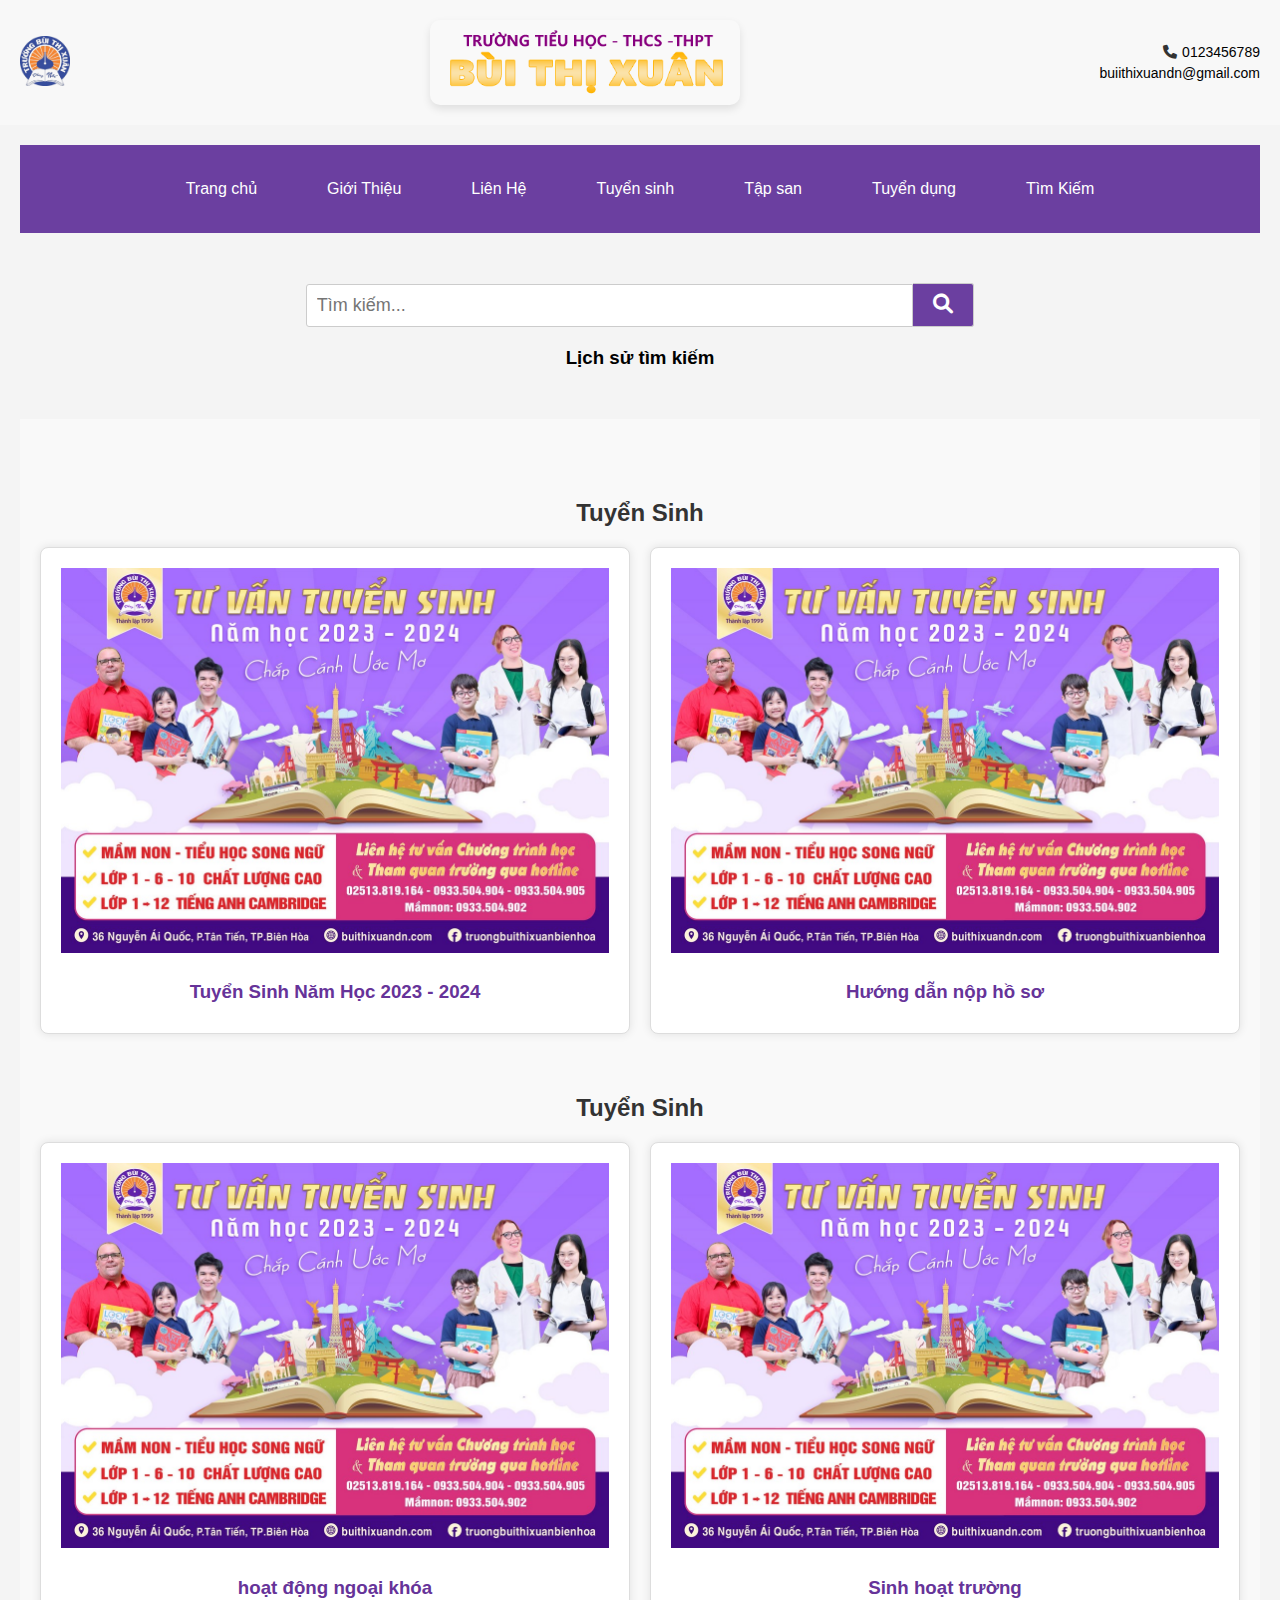
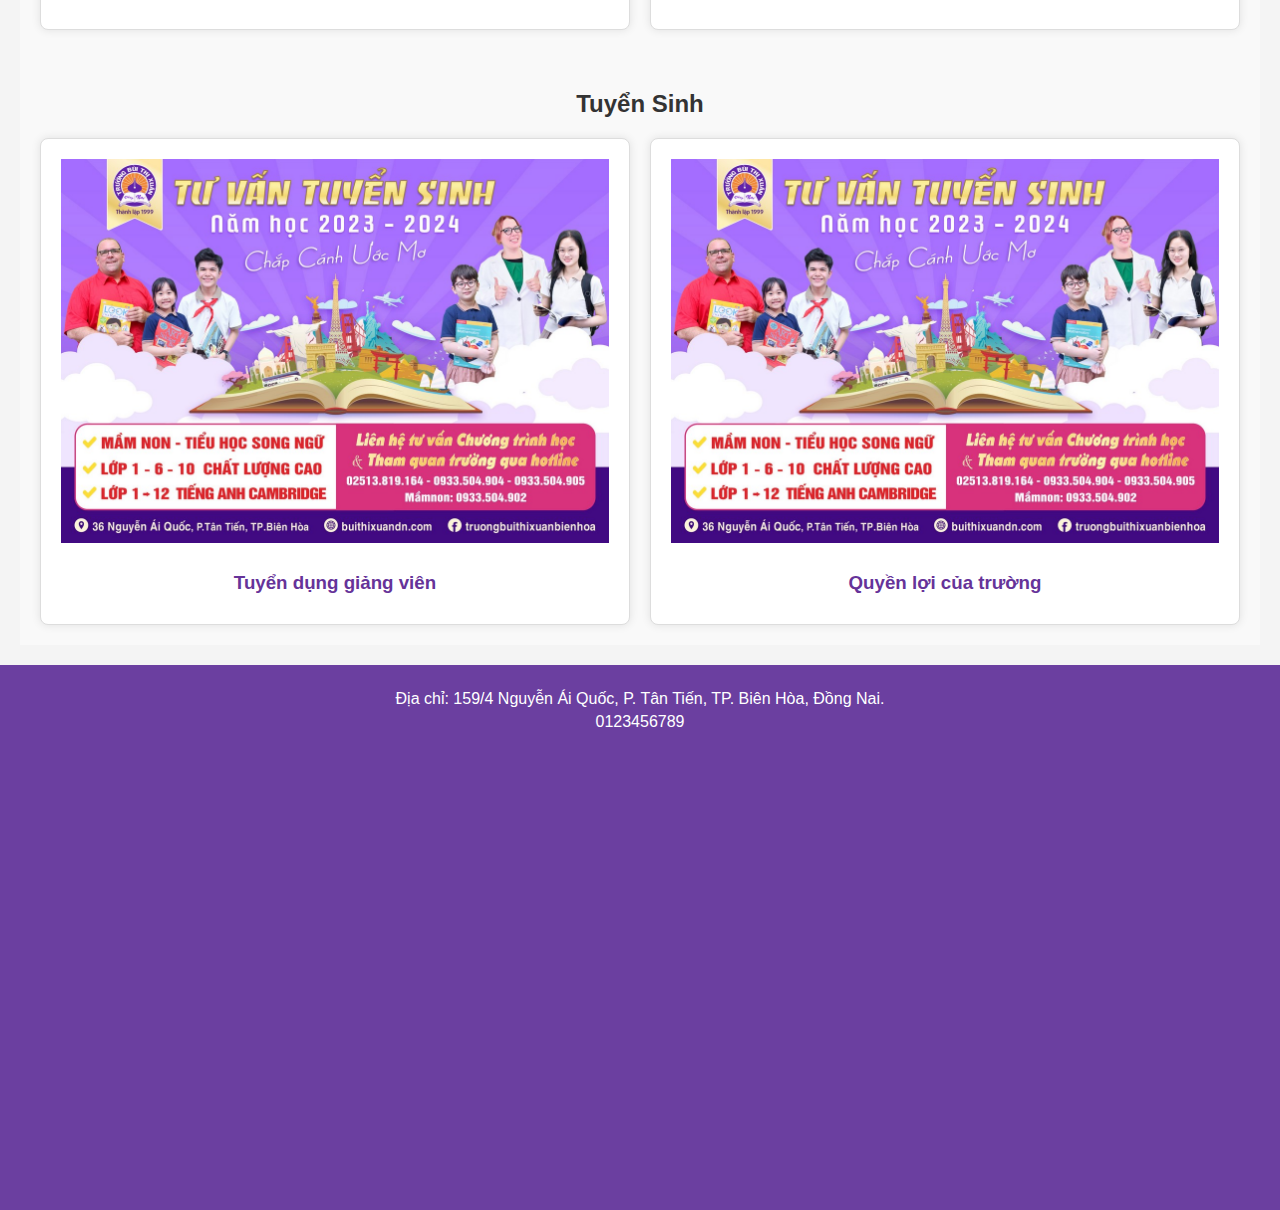
<file: timkiem.html>
<!DOCTYPE html>
<html lang="en">
    <head>
        <meta charset="UTF-8">
        <meta name="viewport" content="width=device-width, initial-scale=1.0">
        <title>Trường TH-THCS-THPT Bùi Thị Xuân</title>
        <link rel="icon" href="hinh/OIP (1).png" type="logonho">
        <link rel="stylesheet" href="styles.css">
        <link rel="stylesheet" href="styles1.css">
        <link rel="stylesheet" href="https://cdnjs.cloudflare.com/ajax/libs/font-awesome/6.0.0-beta3/css/all.min.css">
        <link rel="stylesheet" href="Transitions.css">
    </head>
<body>
    <header>
        <div class="header-content">
           <a href="index.html"><img src="hinh/OIP__1_-removebg-preview.png" class="logo"></a>
            <img class="school-name" src="hinh/chubtx.png" alt="chubtx">
            <div class="contact-info">
                <div class="phone-info">
                    <i class="fas fa-phone"></i>
                    <span>0123456789</span>
                </div>
                <div class="email-info">
                    <span>buiithixuandn@gmail.com</span>
                </div>
            </div>
            
    </header>
    <main>
        <nav>
            <ul>
                <li><a href="index.html">Trang chủ</a></li>
                <li><a href="gioithieu.html">Giới Thiệu</a></li>
                <li><a href="lienhe.html">Liên Hệ</a></li>
                <li><a href="tuyensinh.html">Tuyển sinh</a></li>
                <li><a href="tapsan.html">Tập san</a></li>
                <li><a href="tuyendung.html">Tuyển dụng</a></li>
                <li><a href="timkiem.html">Tìm Kiếm</a></li>
            </ul>
        </nav>

        <div class="carousel">
        </div>
    
        <div class="search-container">
            <form id="center-search-form" action="#" method="GET">
                <input type="text" id="center-search-input" placeholder="Tìm kiếm...">
                <button type="submit">
                    <i class="fas fa-search"></i>
                </button>
            </form>
            <div id="search-history">
                <h3>Lịch sử tìm kiếm</h3>
                <ul id="history-list"></ul>
            </div>
        </div>
    
        <section class="enrollment">

        </section>
        <section  class="enrollment">
            <h2>Tuyển Sinh</h2>
            <div class="enrollment-items">
                <div class="item">
                    <img src="hinh/hinhtuyensinh.jpg" alt="hinhtuyensinh">
                    <h3>Tuyển Sinh Năm Học 2023 - 2024</h3>
                </div>
                <div class="item">
                    <img src="hinh/hinhtuyensinh.jpg" alt="hinhtuyensinh2">
                    <h3>Hướng dẫn nộp hồ sơ</h3>
                </div>
            </div>
        </section  >    
        <section  class="enrollment">
            <h2>Tuyển Sinh</h2>
            <div class="enrollment-items">
                <div class="item">
                    <img src="hinh/hinhtuyensinh.jpg" alt="hinhtuyensinh">
                    <h3>hoạt động ngoại khóa</h3>
                </div>
                <div class="item">
                    <img src="hinh/hinhtuyensinh.jpg" alt="hinhtuyensinh2">
                    <h3>Sinh hoạt trường</h3>
                </div>
            </div>
        </section>
        <section  class="enrollment">
            <h2>Tuyển Sinh</h2>
            <div class="enrollment-items">
                <div class="item">
                    <img src="hinh/hinhtuyensinh.jpg" alt="hinhtuyensinh">
                    <h3>Tuyển dụng giảng viên</h3>
                </div>
                <div class="item">
                    <img src="hinh/hinhtuyensinh.jpg" alt="hinhtuyensinh2">
                    <h3>Quyền lợi của trường</h3>
                </div>
            </div>
        </section>
    </main>    
    <footer>
        <p>Địa chỉ: 159/4 Nguyễn Ái Quốc, P. Tân Tiến, TP. Biên Hòa, Đồng Nai.</p>
        <p>0123456789</p>
        <iframe src="https://www.google.com/maps/embed?pb=!1m18!1m12!1m3!1d1958.491719567719!2d106.84518312624256!3d10.96462234557617!2m3!1f0!2f0!3f0!3m2!1i1024!2i768!4f13.1!3m3!1m2!1s0x3174dc236991b75d%3A0x852c865d2a3df826!2zVHLGsOG7nW5nIFRIUFQgQsO5aSBUaOG7iyBYdcOibg!5e0!3m2!1svi!2s!4v1717407515968!5m2!1svi!2s" width="600" height="450" style="border:0;" allowfullscreen="" loading="lazy" referrerpolicy="no-referrer-when-downgrade"></iframe>
    </footer>
    <script src="script.js"></script>
</body>
</html>
</file>
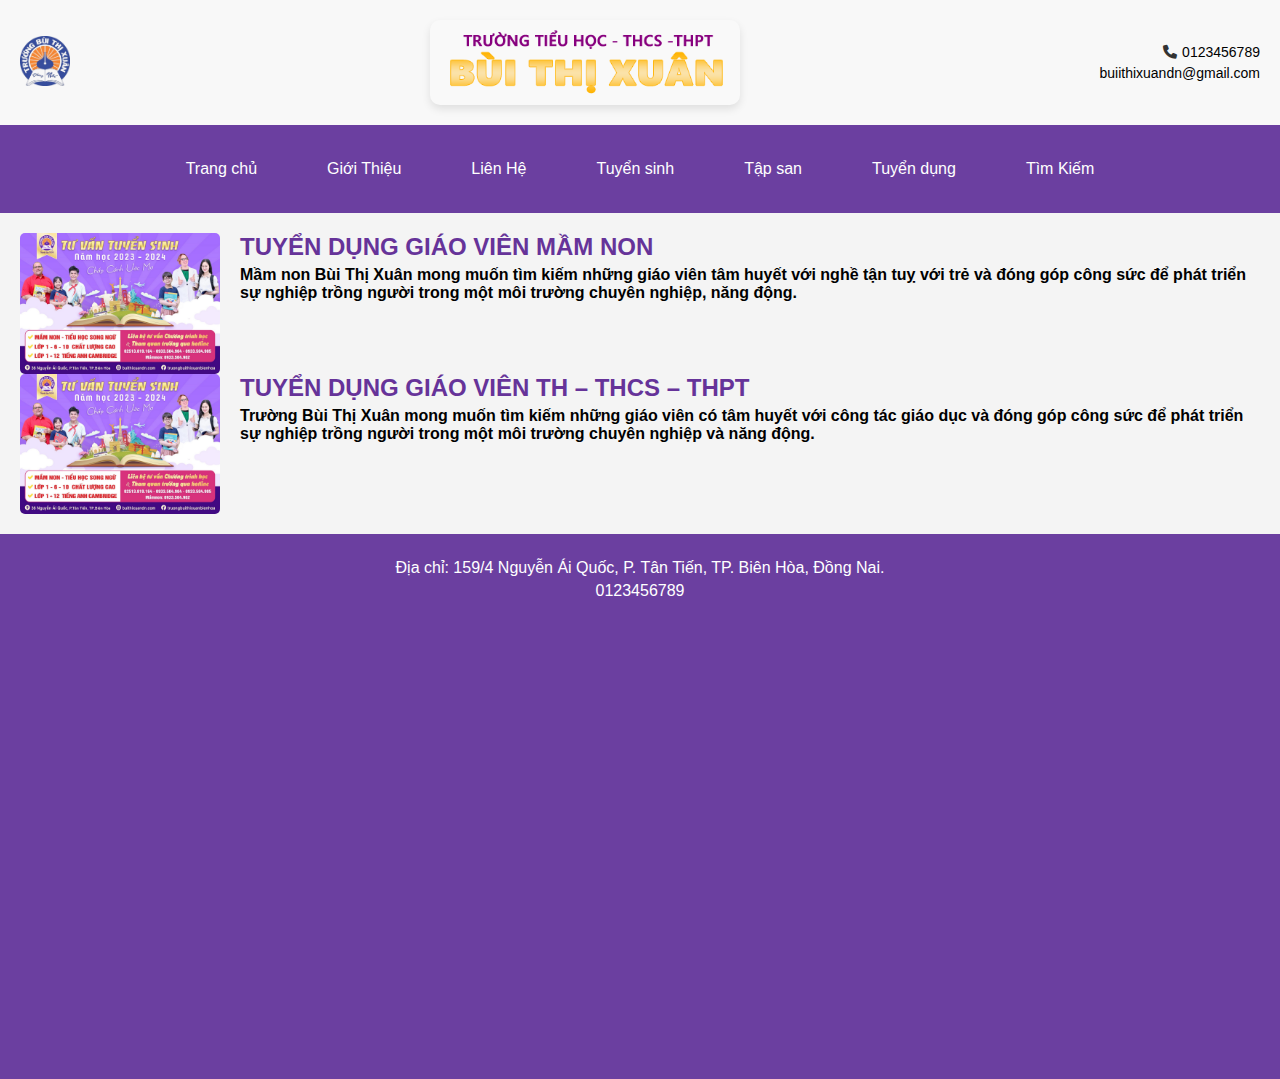
<file: tuyendung.html>
<!DOCTYPE html>
<html lang="en">
    <head>
        <meta charset="UTF-8">
        <meta name="viewport" content="width=device-width, initial-scale=1.0">
        <title>Trường TH-THCS-THPT Bùi Thị Xuân</title>
        <link rel="icon" href="hinh/OIP (1).png" type="logonho">
        <link rel="stylesheet" href="styles.css">
        <link rel="stylesheet" href="styles1.css">
        <link rel="stylesheet" href="https://cdnjs.cloudflare.com/ajax/libs/font-awesome/6.0.0-beta3/css/all.min.css">
        <link rel="stylesheet" href="Transitions.css">
    </head>
<body>
    <header>
        <div class="header-content">
           <a href="index.html"><img src="hinh/OIP__1_-removebg-preview.png" class="logo"></a>
            <img class="school-name" src="hinh/chubtx.png" alt="chubtx">
            <div class="contact-info">
                <div class="phone-info">
                    <i class="fas fa-phone"></i>
                    <span>0123456789</span>
                </div>
                <div class="email-info">
                    <span>buiithixuandn@gmail.com</span>
                </div>
            </div>
            
    </header>
    <nav>
        <ul>
            <li><a href="index.html">Trang chủ</a></li>
            <li><a href="gioithieu.html">Giới Thiệu</a></li>
            <li><a href="lienhe.html">Liên Hệ</a></li>
            <li><a href="tuyensinh.html">Tuyển sinh</a></li>
            <li><a href="tapsan.html">Tập san</a></li>
            <li><a href="tuyendung.html">Tuyển dụng</a></li>
            <li><a href="timkiem.html">Tìm Kiếm</a></li>
        </ul>
    </nav>
    <main>
        <div class="enrollment-item2">
            <div class="item-content2">
                <img src="hinh/hinhtuyensinh.jpg" alt="Tuyển sinh" class="tuyensinh-image">
                <div class="item-details">
                    <h2>TUYỂN DỤNG GIÁO VIÊN MẦM NON</h2>
                    <p><b>Mầm non Bùi Thị Xuân mong muốn tìm kiếm những giáo viên tâm huyết với nghề tận tuỵ với trẻ và đóng góp công sức để phát triển sự nghiệp trồng người trong một môi trường chuyên nghiệp, năng động.</b></p>
                </div>
            </div>
        </div>
        
        <div class="enrollment-item2">
            <div class="item-content2">
                <img src="hinh/hinhtuyensinh.jpg" alt="Tuyển sinh" class="tuyensinh-image">
                <div class="item-details">
                    <h2>TUYỂN DỤNG GIÁO VIÊN TH – THCS – THPT</h2>
                    <p><b>Trường Bùi Thị Xuân mong muốn tìm kiếm những giáo viên  có tâm huyết với công tác giáo dục và đóng góp công sức để phát triển sự nghiệp trồng người trong một môi trường chuyên nghiệp và năng động.</b></p>

                </div>
            </div>
        </div>
    </main>
    <footer>
        <p>Địa chỉ: 159/4 Nguyễn Ái Quốc, P. Tân Tiến, TP. Biên Hòa, Đồng Nai.</p>
        <p>0123456789</p>
        <iframe src="https://www.google.com/maps/embed?pb=!1m18!1m12!1m3!1d1958.491719567719!2d106.84518312624256!3d10.96462234557617!2m3!1f0!2f0!3f0!3m2!1i1024!2i768!4f13.1!3m3!1m2!1s0x3174dc236991b75d%3A0x852c865d2a3df826!2zVHLGsOG7nW5nIFRIUFQgQsO5aSBUaOG7iyBYdcOibg!5e0!3m2!1svi!2s!4v1717407515968!5m2!1svi!2s" width="600" height="450" style="border:0;" allowfullscreen="" loading="lazy" referrerpolicy="no-referrer-when-downgrade"></iframe>
    </footer>
    <script src="script.js"></script>
</body>
</html>
</file>
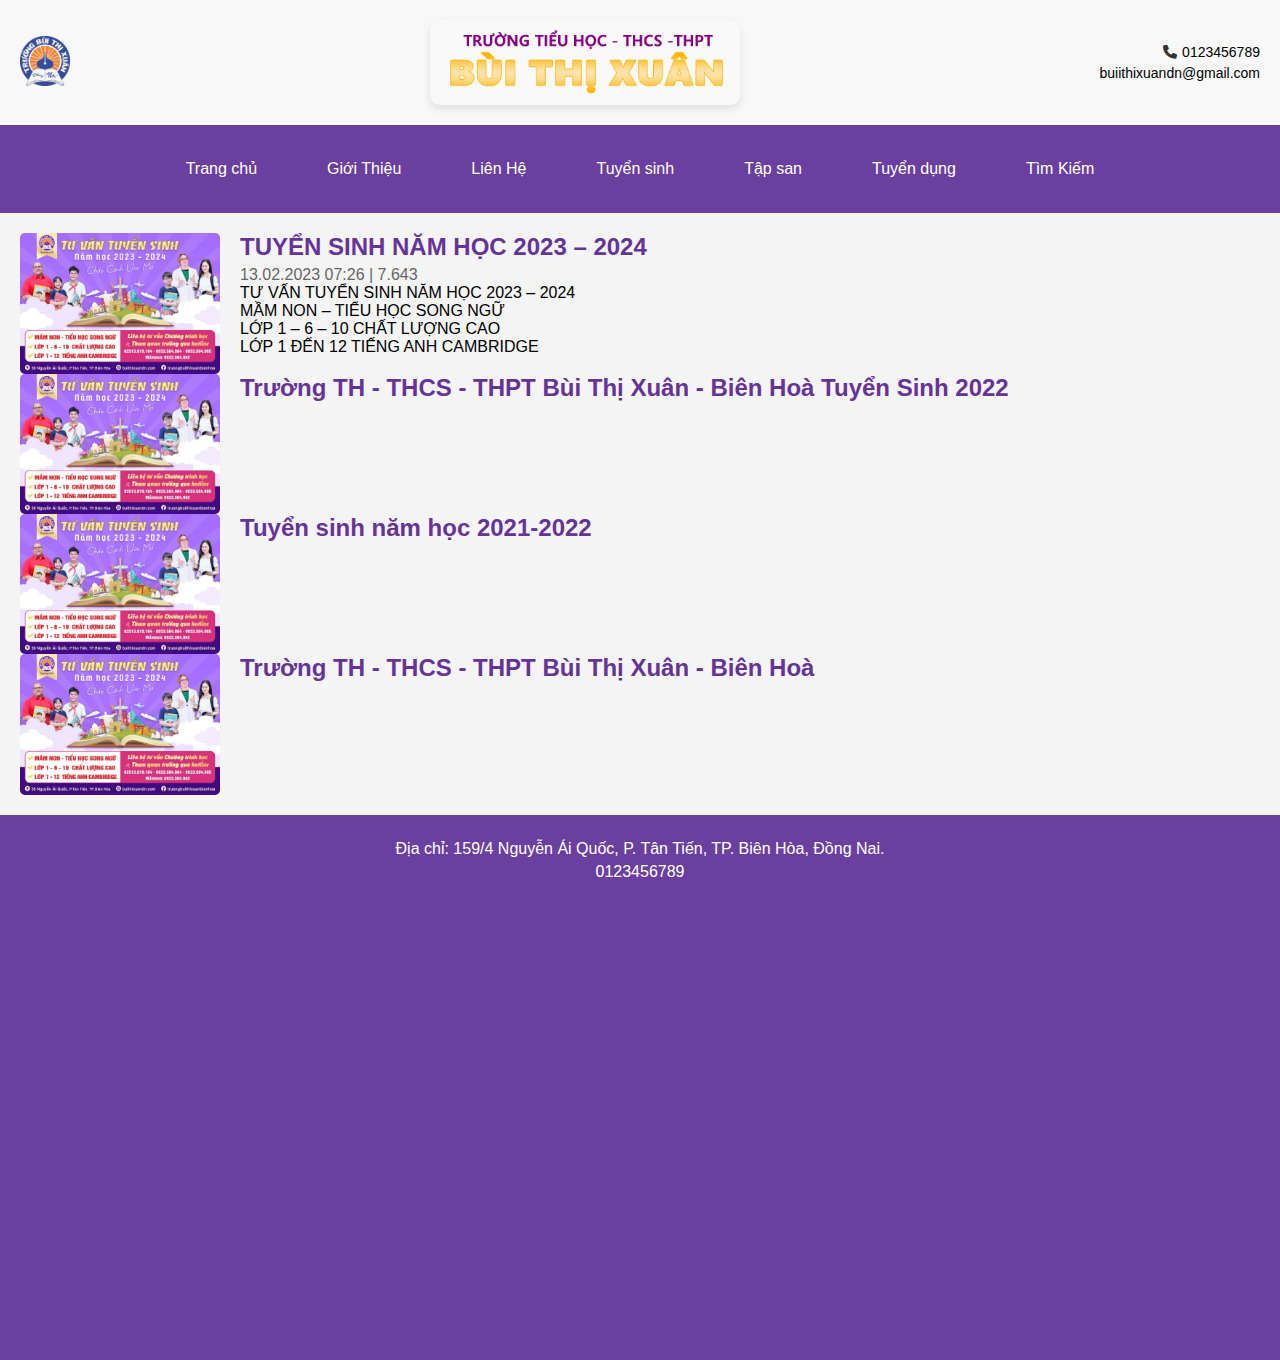
<file: tuyensinh.html>
<!DOCTYPE html>
<html lang="en">
    <head>
        <meta charset="UTF-8">
        <meta name="viewport" content="width=device-width, initial-scale=1.0">
        <title>Trường TH-THCS-THPT Bùi Thị Xuân</title>
        <link rel="icon" href="hinh/OIP (1).png" type="logonho">
        <link rel="stylesheet" href="styles.css">
        <link rel="stylesheet" href="styles1.css">
        <link rel="stylesheet" href="https://cdnjs.cloudflare.com/ajax/libs/font-awesome/6.0.0-beta3/css/all.min.css">
        <link rel="stylesheet" href="Transitions.css">
    </head>
<body>
    <header>
        <div class="header-content">
           <a href="index.html"><img src="hinh/OIP__1_-removebg-preview.png" class="logo"></a>
            <img class="school-name" src="hinh/chubtx.png" alt="chubtx">
            <div class="contact-info">
                <div class="phone-info">
                    <i class="fas fa-phone"></i>
                    <span>0123456789</span>
                </div>
                <div class="email-info">
                    <span>buiithixuandn@gmail.com</span>
                </div>
            </div>
            
    </header>
    <nav>
        <ul>
            <li><a href="index.html">Trang chủ</a></li>
            <li><a href="gioithieu.html">Giới Thiệu</a></li>
            <li><a href="lienhe.html">Liên Hệ</a></li>
            <li><a href="tuyensinh.html">Tuyển sinh</a></li>
            <li><a href="tapsan.html">Tập san</a></li>
            <li><a href="tuyendung.html">Tuyển dụng</a></li>
            <li><a href="timkiem.html">Tìm Kiếm</a></li>
        </ul>
    </nav>
    <main>
        <div class="enrollment-item2">
            <div class="item-content2">
                <img src="hinh/hinhtuyensinh.jpg" alt="Tuyển sinh" class="tuyensinh-image">
                <div class="item-details">
                    <h2>TUYỂN SINH NĂM HỌC 2023 – 2024</h2>
                    <p>
                        <span>13.02.2023 07:26 | 7.643</span>
                        <br>
                        TƯ VẤN TUYỂN SINH NĂM HỌC 2023 – 2024
                        <br>
                        MẦM NON – TIỂU HỌC SONG NGỮ
                        <br>
                        LỚP 1 – 6 – 10 CHẤT LƯỢNG CAO
                        <br>
                        LỚP 1 ĐẾN 12 TIẾNG ANH CAMBRIDGE
                    </p>
                </div>
            </div>
        </div>
        
        <div class="enrollment-item2">
            <div class="item-content2">
                <img src="hinh/hinhtuyensinh.jpg" alt="Tuyển sinh" class="tuyensinh-image">
                <div class="item-details">
                    <h2>Trường TH - THCS - THPT Bùi Thị Xuân - Biên Hoà Tuyển Sinh 2022</h2>
                </div>
            </div>
        </div>
        
        <div class="enrollment-item2">
            <div class="item-content2">
                <img src="hinh/hinhtuyensinh.jpg" alt="Tuyển sinh" class="tuyensinh-image">
                <div class="item-details">
                    <h2>Tuyển sinh năm học 2021-2022</h2>
                </div>
            </div>
        </div>
        
        <div class="enrollment-item2">
            <div class="item-content2">
                <img src="hinh/hinhtuyensinh.jpg" alt="Tuyển sinh" class="tuyensinh-image">
                <div class="item-details">
                    <h2>Trường TH - THCS - THPT Bùi Thị Xuân - Biên Hoà</h2>
                </div>
            </div>
        </div>
        
        
    </main>
    <footer>
        <p>Địa chỉ: 159/4 Nguyễn Ái Quốc, P. Tân Tiến, TP. Biên Hòa, Đồng Nai.</p>
        <p>0123456789</p>
        <iframe src="https://www.google.com/maps/embed?pb=!1m18!1m12!1m3!1d1958.491719567719!2d106.84518312624256!3d10.96462234557617!2m3!1f0!2f0!3f0!3m2!1i1024!2i768!4f13.1!3m3!1m2!1s0x3174dc236991b75d%3A0x852c865d2a3df826!2zVHLGsOG7nW5nIFRIUFQgQsO5aSBUaOG7iyBYdcOibg!5e0!3m2!1svi!2s!4v1717407515968!5m2!1svi!2s" width="600" height="450" style="border:0;" allowfullscreen="" loading="lazy" referrerpolicy="no-referrer-when-downgrade"></iframe>
    </footer>
    <script src="script.js"></script>
</body>
</html>
</file>
<file: styles.css>
/* General Styles */
body {
    font-family: Arial, sans-serif;
    margin: 0;
    padding: 0;
    background-color: #f4f4f4;
}

/* Container for the contact section */
.contact-container {
    width: 80%;
    max-width: 1200px;
    margin: 20px auto;
    padding: 20px;
    background-color: #fff;
    border: 1px solid #ddd;
    box-shadow: 0 0 10px rgba(0, 0, 0, 0.1);
}

.contact-container h2 {
    text-align: center;
    margin-bottom: 20px;
    color: #663399;
}

/* Flexbox layout for form and map container */
.form-map-container {
    display: flex;
    justify-content: space-between;
    align-items: flex-start;
    gap: 20px;
}

/* Styling for the form container */
.form-container {
    flex: 1;
    max-width: 40%;
    padding: 20px;
    border: 1px solid #ddd;
    background-color: #fff;
    box-shadow: 0 0 10px rgba(0, 0, 0, 0.1);
}

.contact-form {
    display: flex;
    flex-direction: column;
}

.contact-form input,
.contact-form textarea {
    width: calc(100% - 20px);
    margin: 10px;
    padding: 10px;
    border: 1px solid #ccc;
    border-radius: 4px;
    box-sizing: border-box;
}

.contact-form textarea {
    resize: vertical;
    height: 100px;
}

.button-container {
    text-align: center;
}

.button-container button {
    width: calc(100% - 20px);
    margin: 10px;
    padding: 10px 20px;
    background-color: #663399;
    color: white;
    border: none;
    border-radius: 4px;
    cursor: pointer;
    transition: background-color 0.3s;
}

.button-container button:hover {
    background-color: #552b88;
}

/* Map container styling */
.map-container {
    flex: 2;
}

.map-container iframe {
    width: 100%;
    height: 450px;
    border: 0;
}

.enrollment {
    padding: 20px;
}

.enrollment h2 {
    text-align: center;
    color: #333;
    margin-bottom: 20px;
}

.enrollment-items {
    display: flex;
    flex-wrap: wrap;
    gap: 20px;
}

.enrollment .item {
    flex: 1 1 calc(33.333% - 20px);
    border: 1px solid #ddd;
    padding: 20px;
    box-sizing: border-box;
    background-color: #fff;
    box-shadow: 0 0 10px rgba(0, 0, 0, 0.1);
    text-align: center;
    display: flex;
    flex-direction: column;
    justify-content: space-between;
}

.enrollment .item img {
    max-width: 100%;
    height: auto;
    display: block;
    margin: 0 auto 10px;
}

.enrollment .item h3 {
    color: #663399;
    margin-bottom: 10px;
}

.enrollment .item p,
.enrollment .item a {
    color: #333;
    text-decoration: none;
}

.enrollment .item a:hover {
    text-decoration: underline;
}

a {
    text-decoration: none;
}

a:hover {
    text-decoration: underline;
}

* {
    box-sizing: border-box;
}

.contact-form input:focus,
.contact-form textarea:focus {
    outline: none;
    border-color: #663399;
}

header, nav, main, footer {
    padding: 20px;
}

header {
    display: flex;
    justify-content: space-between;
    align-items: center;
    background-color: #f8f8f8;
}

.header-content {
    display: flex;
    align-items: center;
    width: 100%;
}

.logo {
    height: 50px;
}

.school-name {
    max-width: 100%; /* Đảm bảo ảnh không vượt quá chiều rộng của phần tử chứa */
    height: auto; /* Giữ tỷ lệ của ảnh khi thay đổi kích thước */
    display: block; /* Loại bỏ khoảng trống dưới ảnh nếu là inline-block */
    margin: 0 auto; /* Căn giữa ảnh trong phần tử chứa */
    border: none; /* Xóa bỏ viền mặc định nếu có */
    border-radius: 10px; /* Bo góc ảnh nếu cần, bạn có thể điều chỉnh giá trị này */
    box-shadow: 0 4px 8px rgba(0, 0, 0, 0.1); /* Thêm bóng cho ảnh nếu cần */
    padding: 10px; /* Thêm khoảng cách bên trong ảnh nếu cần */
    background-color: #f9f9f9; /* Màu nền xung quanh ảnh nếu cần */
}


.contact-info {
    font-size: 14px;
    text-align: right;
}

.contact-info i {
    margin-right: 5px;
    color: #333;
}

.contact-info span {
    display: block;
}

nav {
    background-color: #6b3fa0;
}

nav ul {
    list-style: none;
    margin: 0;
    padding: 0;
    display: flex;
    justify-content: center;
}

nav ul li {
    margin: 0 15px;
}

nav ul li a {
    text-decoration: none;
    color: white;
    padding: 15px 20px;
    display: block;
    transition: background-color 0.3s, color 0.3s;
}

nav ul li a:hover {
    background-color: #8e5dbf;
    color: #fff;
    border-radius: 5px;
}

.carousel {
    position: relative;
    max-width: 100%;
    margin: auto;
}

.slides {
    display: flex;
    overflow: hidden;
    width: 100%;
}

.slide {
    display: none;
    width: 100%;
}

.active {
    display: block;
}

.prev, .next {
    cursor: pointer;
    position: absolute;
    top: 50%;
    width: auto;
    padding: 16px;
    margin-top: -22px;
    color: white;
    font-weight: bold;
    font-size: 18px;
    transition: 0.6s ease;
    border-radius: 0 3px 3px 0;
    user-select: none;
}

.prev {
    left: 0;
    border-radius: 3px 0 0 3px;
}

.next {
    right: 0;
    border-radius: 0 3px 3px 0;
}

.prev:hover, .next:hover {
    background-color: rgba(0, 0, 0, 0.8);
}

.dots {
    text-align: center;
    position: relative;
    top: -30px;
}

.dot {
    cursor: pointer;
    height: 15px;
    width: 15px;
    margin: 0 2px;
    background-color: #bbb;
    border-radius: 50%;
    display: inline-block;
    transition: background-color 0.6s ease;
}

.active, .dot:hover {
    background-color: #717171;
}

.enrollment, .magazine, .recruitment {
    padding: 20px;
    background-color: #f9f9f9;
}

.enrollment h2, .magazine h2, .recruitment h2 {
    text-align: center;
}

.enrollment-items, .magazine-items, .recruitment-items {
    display: flex;
    justify-content: space-around;
    margin-top: 20px;
}

.item {
    background-color: white;
    padding: 15px;
    border-radius: 8px;
    box-shadow: 0 2px 4px rgba(0, 0, 0, 0.1);
    text-align: center;
    width: 30%;
}

footer {
    background-color: #6b3fa0;
    color: white;
    text-align: center;
    padding: 20px 0;
}

footer p {
    margin: 5px 0;
}

.search-container {
    text-align: center;
    margin: 50px 0;
}

#center-search-form {
    display: flex;
    justify-content: center;
    align-items: center;
    width: 70%;
    margin: 0 auto;
}

#center-search-input {
    width: 70%;
    padding: 10px;
    font-size: 18px;
    border: 1px solid #ccc;
    border-radius: 3px 0 0 3px;
    outline: none;
}

#center-search-form button {
    padding: 10px 20px;
    font-size: 18px;
    border: 1px solid #ccc;
    border-left: none;
    background-color: #6b3fa0;
    color: white;
    cursor: pointer;
    border-radius: 0 3px 3px 0;
    transition: background-color 0.3s;
}

#center-search-form button:hover {
    background-color: #8e5dbf;
}

#center-search-form button i {
    font-size: 20px;
}

#search-history {
    margin-top: 20px;
}

#search-history h3 {
    margin-bottom: 10px;
}

#history-list {
    list-style-type: none;
    padding: 0;
}

#history-list li {
    background: #f4f4f4;
    margin: 5px 0;
    padding: 10px;
    border-radius: 3px;
}

.main-content {
    display: flex;
    justify-content: space-between;
    padding: 20px;
}

.contact-form {
    flex: 1;
    padding-right: 20px;
}

.map-container {
    flex: 1;
}

.header-content {
    display: flex;
    justify-content: space-between;
    align-items: center;
}

.contact-info {
    display: flex;
    flex-direction: column;
    align-items: flex-end;
    text-align: right;
}

.phone-info {
    display: flex;
    align-items: center;
    margin-bottom: 5px;
}

.phone-info i {
    margin-right: 5px;
}

.email-info {
    text-align: right;
}

header {
    display: flex;
    justify-content: space-between;
    align-items: center;
    padding: 20px;
    background-color: #f8f8f8;
    position: relative;
}

.header-content {
    display: flex;
    align-items: center;
    width: 100%;
}

.logo {
    height: 50px;
}

.school-name {
    flex: 1;
    text-align: center;
    font-size: 24px;
    margin: 0;
}

.contact-info {
    font-size: 14px;
    text-align: right;
}

.contact-info i {
    margin-right: 5px;
    color: #333;
}

.contact-info span {
    display: block;
}

.carousel {
    position: relative;
    max-width: 100%;
    margin: auto;
}

.slides {
    display: flex;
    overflow: hidden;
    width: 100%;
}

.slide {
    display: none;
    width: 100%;
}

.active {
    display: block;
}

.prev, .next {
    cursor: pointer;
    position: absolute;
    top: 50%;
    width: auto;
    padding: 16px;
    margin-top: -22px;
    color: white;
    font-weight: bold;
    font-size: 18px;
    transition: 0.6s ease;
    border-radius: 0 3px 3px 0;
    user-select: none;
}

.prev {
    left: 0;
    border-radius: 3px 0 0 3px;
}

.next {
    right: 0;
    border-radius: 0 3px 3px 0;
}

.prev:hover, .next:hover {
    background-color: rgba(0, 0, 0, 0.8);
}

.dots {
    text-align: center;
    position: relative;
    top: -30px;
}

.dot {
    cursor: pointer;
    height: 15px;
    width: 15px;
    margin: 0 2px;
    background-color: #bbb;
    border-radius: 50%;
    display: inline-block;
    transition: background-color 0.6s ease;
}

.active, .dot:hover {
    background-color: #717171;
}
div .main-content img{
    height: 30%;
    width: auto;
}

ul {
    list-style: none;
  }
  
  .example-2 {
    display: flex;
    justify-content: center;
    align-items: center;
  }
  .example-2 .icon-content {
    margin: 0 10px;
    position: relative;
  }
  .example-2 .icon-content .tooltip {
    position: absolute;
    top: -30px;
    left: 50%;
    transform: translateX(-50%);
    color: #fff;
    padding: 6px 10px;
    border-radius: 5px;
    opacity: 0;
    visibility: hidden;
    font-size: 14px;
    transition: all 0.3s ease;
  }
  .example-2 .icon-content:hover .tooltip {
    opacity: 1;
    visibility: visible;
    top: -50px;
  }
  .example-2 .icon-content a {
    position: relative;
    overflow: hidden;
    display: flex;
    justify-content: center;
    align-items: center;
    width: 50px;
    height: 50px;
    border-radius: 50%;
    color: #4d4d4d;
    background-color: #fff;
    transition: all 0.3s ease-in-out;
  }
  .example-2 .icon-content a:hover {
    box-shadow: 3px 2px 45px 0px rgb(0 0 0 / 12%);
  }
  .example-2 .icon-content a svg {
    position: relative;
    z-index: 1;
    width: 30px;
    height: 30px;
  }
  .example-2 .icon-content a:hover {
    color: white;
  }
  .example-2 .icon-content a .filled {
    position: absolute;
    top: auto;
    bottom: 0;
    left: 0;
    width: 100%;
    height: 0;
    background-color: #000;
    transition: all 0.3s ease-in-out;
  }
  .example-2 .icon-content a:hover .filled {
    height: 100%;
  }
  
  .example-2 .icon-content a[data-social="linkedin"] .filled,
  .example-2 .icon-content a[data-social="linkedin"] ~ .tooltip {
    background-color: #0274b3;
  }
  
  .example-2 .icon-content a[data-social="github"] .filled,
  .example-2 .icon-content a[data-social="github"] ~ .tooltip {
    background-color: #24262a;
  }
  .example-2 .icon-content a[data-social="instagram"] .filled,
  .example-2 .icon-content a[data-social="instagram"] ~ .tooltip {
    background: linear-gradient(
      45deg,
      #405de6,
      #5b51db,
      #b33ab4,
      #c135b4,
      #e1306c,
      #fd1f1f
    );
  }
  .example-2 .icon-content a[data-social="youtube"] .filled,
  .example-2 .icon-content a[data-social="youtube"] ~ .tooltip {
    background-color: #ff0000;
  }
</file>
<file: styles1.css>
body {
    font-family: Arial, sans-serif;
    margin: 0;
    padding: 0;
    background-color: #f4f4f4;
}

.contact-container {
    width: 80%;
    max-width: 1200px;
    margin: 20px auto;
    padding: 20px;
    background-color: #fff;
    border: 1px solid #ddd;
    box-shadow: 0 0 10px rgba(0, 0, 0, 0.1);
}

.contact-container h2 {
    text-align: center;
    margin-bottom: 20px;
    color: #663399;
}

.form-map-container {
    display: flex;
    justify-content: space-between;
    align-items: flex-start;
    gap: 20px;
}

.form-container {
    flex: 1;
    max-width: 40%;
    padding: 20px;
    border: 1px solid #ddd;
    background-color: #fff;
    box-shadow: 0 0 10px rgba(0, 0, 0, 0.1);
}

.contact-form {
    display: flex;
    flex-direction: column;
}

.contact-form input,
.contact-form textarea {
    width: calc(100% - 20px);
    margin: 10px;
    padding: 10px;
    border: 1px solid #ccc;
    border-radius: 4px;
    box-sizing: border-box;
}

.contact-form textarea {
    resize: vertical;
    height: 100px;
}

.contact-form input:focus,
.contact-form textarea:focus {
    outline: none;
    border-color: #663399;
}

.button-container {
    text-align: center;
}

.button-container button {
    width: calc(100% - 20px);
    margin: 10px;
    padding: 10px 20px;
    background-color: #663399;
    color: white;
    border: none;
    border-radius: 4px;
    cursor: pointer;
    transition: background-color 0.3s;
}

.button-container button:hover {
    background-color: #552b88;
}

.map-container {
    flex: 2;
}

.map-container iframe {
    width: 100%;
    height: 450px;
    border: 0;
}

.enrollment {
    padding: 20px;
}

.enrollment h2 {
    text-align: center;
    color: #333;
    margin-bottom: 20px;
}

.enrollment-items {
    display: flex;
    flex-wrap: wrap;
    gap: 20px;
}

.enrollment .item {
    flex: 1 1 calc(33.333% - 20px);
    border: 1px solid #ddd;
    padding: 20px;
    box-sizing: border-box;
    background-color: #fff;
    box-shadow: 0 0 10px rgba(0, 0, 0, 0.1);
    text-align: center;
    display: flex;
    flex-direction: column;
    justify-content: space-between;
}

.enrollment .item img {
    max-width: 100%;
    height: auto;
    display: block;
    margin: 0 auto 10px;
}

.enrollment .item h3 {
    color: #663399;
    margin-bottom: 10px;
}

.enrollment .item p,
.enrollment .item a {
    color: #333;
    text-decoration: none;
}

.enrollment .item a:hover {
    text-decoration: underline;
}

a {
    text-decoration: none;
}

a:hover {
    text-decoration: underline;
}

* {
    box-sizing: border-box;
}

header, nav, main, footer {
    padding: 20px;
}

header {
    display: flex;
    justify-content: space-between;
    align-items: center;
    background-color: #f8f8f8;
}

.header-content {
    display: flex;
    align-items: center;
    width: 100%;
}

.logo {
    height: 50px;
}

.school-name {
    max-width: 25%; /* Đảm bảo ảnh không vượt quá chiều rộng của phần tử chứa */
    height: auto; /* Giữ tỷ lệ của ảnh khi thay đổi kích thước */
    display: block; /* Loại bỏ khoảng trống dưới ảnh nếu là inline-block */
    margin: 1 auto; /* Căn giữa ảnh trong phần tử chứa */
    border: none; /* Xóa bỏ viền mặc định nếu có */
    border-radius: 10px; /* Bo góc ảnh nếu cần, bạn có thể điều chỉnh giá trị này */
    box-shadow: 0 4px 8px rgba(0, 0, 0, 0.1); /* Thêm bóng cho ảnh nếu cần */
    padding: 10px; /* Thêm khoảng cách bên trong ảnh nếu cần */
    background-color: #f9f9f9; /* Màu nền xung quanh ảnh nếu cần */
}


.contact-info {
    font-size: 14px;
    text-align: right;
    display: flex;
    flex-direction: column;
    align-items: flex-end;
}

.contact-info i {
    margin-right: 5px;
    color: #333;
}

.contact-info span {
    display: block;
}

.phone-info {
    display: flex;
    align-items: center;
    margin-bottom: 5px;
}

.email-info {
    text-align: right;
}

nav {
    background-color: #6b3fa0;
}

nav ul {
    list-style: none;
    margin: 0;
    padding: 0;
    display: flex;
    justify-content: center;
}

nav ul li {
    margin: 0 15px;
}

nav ul li a {
    text-decoration: none;
    color: white;
    padding: 15px 20px;
    display: block;
    transition: background-color 0.3s, color 0.3s;
}

nav ul li a:hover {
    background-color: #8e5dbf;
    color: #fff;
    border-radius: 5px;
}

.carousel {
    position: relative;
    max-width: 100%;
    margin: auto;
}

.slides {
    display: flex;
    overflow: hidden;
    width: 100%;
}

.slide {
    display: none;
    width: 100%;
}

.active {
    display: block;
}

.prev, .next {
    cursor: pointer;
    position: absolute;
    top: 50%;
    width: auto;
    padding: 16px;
    margin-top: -22px;
    color: white;
    font-weight: bold;
    font-size: 18px;
    transition: 0.6s ease;
    border-radius: 0 3px 3px 0;
    user-select: none;
}

.prev {
    left: 0;
    border-radius: 3px 0 0 3px;
}

.next {
    right: 0;
    border-radius: 0 3px 3px 0;
}

.prev:hover, .next:hover {
    background-color: rgba(0,0,0,0.8);
}

.dots {
    text-align: center;
    position: relative;
    top: -30px;
}

.dot {
    cursor: pointer;
    height: 15px;
    width: 15px;
    margin: 0 2px;
    background-color: #bbb;
    border-radius: 50%;
    display: inline-block;
    transition: background-color 0.6s ease;
}

.active, .dot:hover {
    background-color: #717171;
}

.enrollment, .magazine, .recruitment {
    padding: 20px;
    background-color: #f9f9f9;
}

.enrollment h2, .magazine h2, .recruitment h2 {
    text-align: center;
}

.enrollment-items, .magazine-items, .recruitment-items {
    display: flex;
    justify-content: space-around;
    margin-top: 20px;
}

.item {
    background-color: white;
    padding: 15px;
    border-radius: 8px;
    box-shadow: 0 2px 4px rgba(0,0,0,0.1);
    text-align: center;
    width: 30%;
}

footer {
    background-color: #6b3fa0;
    color: white;
    text-align: center;
    padding: 20px 0;
}

footer p {
    margin: 5px 0;
}

.search-container {
    text-align: center;
    margin: 50px 0;
}

#center-search-form {
    display: flex;
    justify-content: center;
    align-items: center;
    width: 70%;
    margin: 0 auto;
}

#center-search-input {
    width: 70%;
    padding: 10px;
    font-size: 18px;
    border: 1px solid #ccc;
    border-radius: 3px 0 0 3px;
    outline: none;
}

#center-search-form button {
    padding: 10px 20px;
    font-size: 18px;
    border: 1px solid #ccc;
    border-left: none;
    background-color: #6b3fa0;
    color: white;
    cursor: pointer;
    border-radius: 0 3px 3px 0;
    transition: background-color 0.3s;
}

#center-search-form button:hover {
    background-color: #8e5dbf;
}

#center-search-form button i {
    font-size: 20px;
}

#search-history {
    margin-top: 20px;
}

#search-history h3 {
    margin-bottom: 10px;
}

#history-list {
    list-style-type: none;
    padding: 0;
}

#history-list li {
    background: #f4f4f4;
    margin: 5px 0;
    padding: 10px;
    border-radius: 3px;
}

.main-content {
    display: flex;
    justify-content: space-between;
    padding: 20px;
}

.left-column {
    flex: 3;
    margin-right: 20px;
}

.right-column {
    flex: 1;
}

.left-column h2 {
    margin-top: 0;
}

.enrollment-item {
    border: 1px solid #ddd;
    padding: 10px;
    margin-bottom: 20px;
    background-color: #fff;
    display: flex;
    flex-direction: column;
    align-items: center;
}

.enrollment-item img {
    max-width: 100%;
    height: auto;
}

.enrollment-item h3 {
    margin: 10px 0;
    color: #663399;
    text-align: center;
}

.enrollment-item p {
    margin: 5px 0;
    text-align: center;
}

.widget {
    background-color: #fff;
    border: 1px solid #ddd;
    padding: 20px;
    margin-bottom: 20px;
}

.widget h3 {
    margin-top: 0;
    color: #663399;
}
\\
.enrollment-item2 {
    display: flex;
    flex-direction: row;
    align-items: center;
    border: 1px solid #ddd;
    padding: 10px;
    margin-bottom: 20px;
    background-color: #fff;
}

.item-content2 {
    display: flex;
    flex-direction: row;
    width: 100%;
}

.tuyensinh-image {
    max-width: 200px; /* Bạn có thể tùy chỉnh kích thước ảnh tại đây */
    margin-right: 20px; /* Khoảng cách giữa ảnh và phần chi tiết */
    object-fit: cover; /* Cắt ảnh cho vừa khít */
    border-radius: 5px; /* Bo góc ảnh nếu cần */
}

.item-details {
    flex: 1;
}

.item-details h2 {
    color: #663399;
    margin: 0;
}

.item-details p {
    margin: 5px 0;
}

.item-details span {
    color: #666;
}
</file>
<file: Transitions.css>
.c-button {
    color: #000;
    font-weight: 700;
    font-size: 16px;
    text-decoration: none;
    padding: 0.9em 1.6em;
    cursor: pointer;
    display: inline-block;
    vertical-align: middle;
    position: relative;
    z-index: 1;
  }
  
  .c-button--gooey {
    color: #06c8d9;
    text-transform: uppercase;
    letter-spacing: 2px;
    border: 4px solid #06c8d9;
    border-radius: 0;
    position: relative;
    transition: all 700ms ease;
  }
  
  .c-button--gooey .c-button__blobs {
    height: 100%;
    filter: url(#goo);
    overflow: hidden;
    position: absolute;
    top: 0;
    left: 0;
    bottom: -3px;
    right: -1px;
    z-index: -1;
  }
  
  .c-button--gooey .c-button__blobs div {
    background-color: #06c8d9;
    width: 34%;
    height: 100%;
    border-radius: 100%;
    position: absolute;
    transform: scale(1.4) translateY(125%) translateZ(0);
    transition: all 700ms ease;
  }
  
  .c-button--gooey .c-button__blobs div:nth-child(1) {
    left: -5%;
  }
  
  .c-button--gooey .c-button__blobs div:nth-child(2) {
    left: 30%;
    transition-delay: 60ms;
  }
  
  .c-button--gooey .c-button__blobs div:nth-child(3) {
    left: 66%;
    transition-delay: 25ms;
  }
  
  .c-button--gooey:hover {
    color: #fff;
  }
  
  .c-button--gooey:hover .c-button__blobs div {
    transform: scale(1.4) translateY(0) translateZ(0);
  }
</file>
